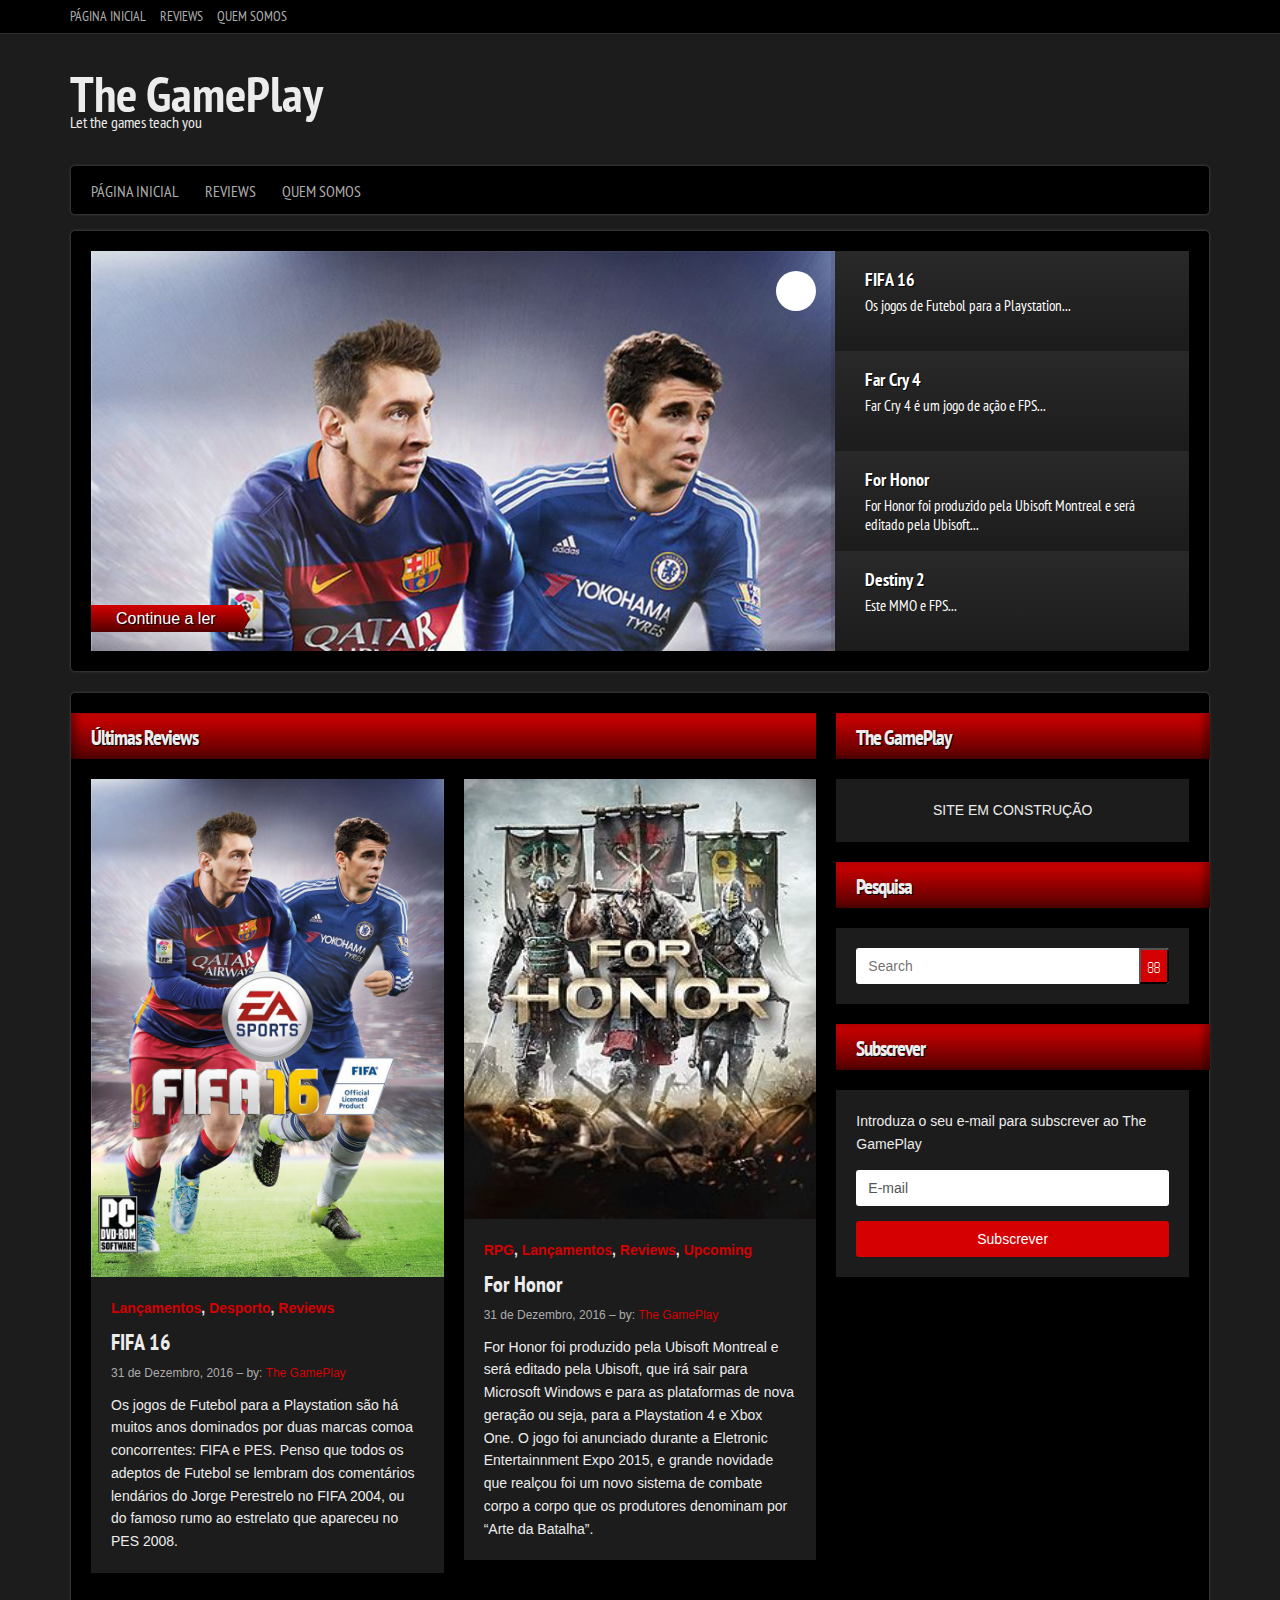
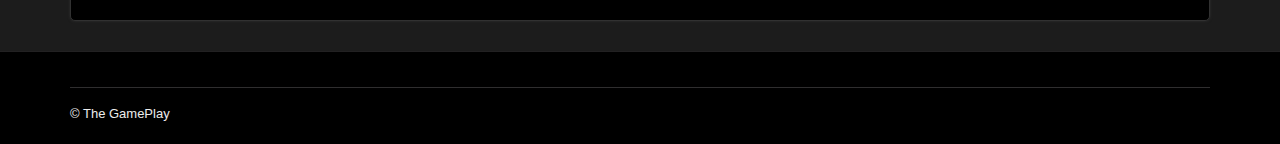
<file: index.html>
<!doctype html>
<html lang="pt-pt">
<head>
	
	<meta charset="utf-8">
	<title>The GamePlay</title>
	<meta name="description" content="">
	<meta name="author" content="">
	<meta name="viewport" content="width=device-width, initial-scale=1">
	
	<link href="http://fonts.googleapis.com/css?family=PT+Sans+Narrow:400,700" rel="stylesheet" type="text/css">
	<link rel="stylesheet" type="text/css" href="css/base.css">
	<link rel="stylesheet" type="text/css" href="css/flexslider.css">
	<link rel="stylesheet" type="text/css" href="css/mmenu.css">
	<link rel="stylesheet" type="text/css" href="css/font-awesome.css">
	<link rel="stylesheet" type="text/css" href="js/fancybox/jquery.fancybox.css">
	<link rel="stylesheet" type="text/css" href="style.css">
	<link rel="stylesheet" type="text/css" href="colors/default.css">
	
	<link rel="shortcut icon" href="#">
	<link rel="apple-touch-icon" href="#">
	<link rel="apple-touch-icon" sizes="72x72" href="#">
	<link rel="apple-touch-icon" sizes="114x114" href="#">
</head>
<body>
	<div id="page">
		<div id="mobile-bar">
			<a class="menu-trigger" href="#mobilemenu"><i class="fa fa-bars"></i></a>
			<p class="mob-title">P&aacute;gina Inicial</p>
		</div>
		<header class="header">
			<div class="top-nav">
				<div class="container">
					<div class="row">
						<div class="col-xs-12">
							<ul class="nav-inline">
								<li><a href="index.html">P&aacute;gina Inicial</a>
								</li>
								<li><a href="reviews.html">Reviews</a>
								</li>
								<li><a href="quemsomos.html">Quem Somos</a>
								</li>
							</ul>
						</div>
					</div>
				</div>
			</div>
			<div class="container">
				<div class="row">
					<div class="col-xs-12">
						<div class="row">
							<div class="col-md-4 col-sm-4">
								<div class="logo-wrap">
								  <h1 class="site-logo">The GamePlay</h1>
								  <p class="site-tagline">Let the games teach you</p>
								</div>
							</div>
						</div>
			              <nav class="nav">
							<ul class="navigation">
								<li class="">
									<a href="index.html">P&aacute;gina Inicial</a>
								</li>
								<li>
									<a href="reviews.html">Reviews</a>
								</li>
									<li>
								    <a href="quemsomos.html">Quem Somos</a>
									</li>
							</ul>
							
						</nav>
						
						<div id="mobilemenu"></div>
					</div>
				</div>
			</div>
		</header>
		<div class="container">
			<div class="row">
				<div class="col-xs-12">
					<div class="home-slideshow">
						<div class="row">
							<div class="col-md-8">
								<div class="home-slider ci-slider loading" data-animation="slide" data-direction="vertical" data-slideshow="1" data-slideshowspeed="3000" data-animationspeed="600">
									<ul class="slides">
										<li style="background-image:url(imgs/fifa16_1.jpg)">
											<div class="slide-content">
												<p class="slide-title">Fifa 16</p>
												<p>Os jogos de Futebol para a Playstation são há muitos anos dominados por duas marcas comoa concorrentes: FIFA e PES.</p>
											</div>
											<span class="btn-wrap">
												<a class="btn sld-btn" href="review4.html">Continue a ler</a>
											</span>
										</li>
										<li style="background-image:url(imgs/Farcry%204.jpg)">
											<div class="slide-content">
												<p class="slide-title">Farcry 4</p>
												<p>Far Cry 4 é um jogo de ação e FPS (First Person Shooter), desenvolvido pela Ubisoft Montreal e editada pela Ubisoft no dia 18 de Novembro de 2014, sendo este um dos candidatos a melhor jogo do ano.</p>
											</div>
											<span class="btn-wrap">
												<a class="btn sld-btn" href="review2.html">Continuar a ler</a>
											</span>
										</li>
										<li style="background-image:url(imgs/for%20honor.jpg)">
											<div class="slide-content">
												<p class="slide-title">For Honor</p>
												<p>For Honor foi produzido pela Ubisoft Montreal e será editado pela Ubisoft, que irá sair para Microsoft Windows e para as plataformas de nova geração ou seja, para a Playstation 4 e Xbox One.</p>
											</div>
											<span class="btn-wrap"> <a class="btn sld-btn" href="review3.html">Continuar a ler</a> &nbsp; &nbsp; &nbsp; &nbsp; &nbsp; </span></li>
										<li style="background-image:url(imgs/destiny2_1.jpg)">
											<div class="slide-content">
												<p class="slide-title">Destiny 2</p>
												<p>Este MMO (Massive Multiplayer Online) e FPS(First Person Shooter), foi criado pela Bungie e publicado pela Activision tendo um acordo de publicação durante 10 anos</p>
											</div>
											<span class="btn-wrap"> <a class="btn sld-btn" href="review.html">Continuar a Ler</a> </span></li>
									</ul>
								</div>
							</div>
							<div class="col-md-4">
								<ul class="home-slider-nav">
									<li>
										<a href="review4.html">
											<p class="slide-title">FIFA 16</p>
											<p>Os jogos de Futebol para a Playstation...</p>
										</a>
									</li>
									<li>
										<a href="review2.html">
											<p class="slide-title">Far Cry 4</p>
											<p>Far Cry 4 é um jogo de ação e FPS...</p>
										</a>
									</li>
									<li>
										<a href="review3.html">
											<p class="slide-title">For Honor</p>
											<p>For Honor foi produzido pela Ubisoft Montreal e será editado pela Ubisoft...</p>
										</a>
									</li>
									<li>
										<a href="review1.html">
											<p class="slide-title">Destiny 2</p>
											<p>Este MMO e FPS...</p>
										</a>
									</li>
								</ul>
							</div>
						</div>
					</div>
					<main class="main">
						<div class="row">
							<div class="col-sm-8">
								<section class="section section-grid">
									<h3 class="section-heading">Últimas Reviews</h3>
									<div class="section-content">
										<div class="row row-listing">
											<div class="col-md-6">
												<article class="entry entry-item item-vertical">
													<figure class="entry-thumb">
														<a href="review4.html">
															<img src="imgs/fifa16_1.jpg" alt="">
														</a>
													</figure>
													<div class="entry-content-wrap">
														<p class="entry-categories"><a>Lançamentos</a>, <a>Desporto</a>, <a>Reviews</a>
														</p>
														<h1 class="entry-title"><a href="review4.html">FIFA 16</a>
														</h1>
														<div class="entry-meta">
															<time datetime="2016-12-31">31 de Dezembro, 2016</time>
															&#x2013;
															<span class="entry-author">by: <a>The GamePlay</a>
															</span>
														</div>
														<div class="entry-excerpt">
															<p>Os jogos de Futebol para a Playstation são há muitos anos dominados por duas marcas comoa concorrentes: FIFA e PES. Penso que todos os adeptos de Futebol se lembram dos comentários lendários do Jorge Perestrelo no FIFA 2004, ou do famoso rumo ao estrelato que apareceu no PES 2008.</p>
														</div>
													</div>
												</article>
											</div>
											<div class="col-md-6">
												<article class="entry entry-item item-vertical">
													<figure class="entry-thumb">
														<a href="review3.html">
															<img src="imgs/for honor.jpg" alt="">
														</a>
													</figure>
													<div class="entry-content-wrap">
														<p class="entry-categories"><a>RPG</a>, <a>Lançamentos</a>, <a>Reviews</a>, <a>Upcoming</a>
														</p>
														<h1 class="entry-title"><a href="review3.html">For Honor</a>
														</h1>
														<div class="entry-meta">
															<time datetime="2016-12-31">31 de Dezembro, 2016</time>
															&#x2013;
															<span class="entry-author">by: <a>The GamePlay</a>
															</span>
														</div>
														<div class="entry-excerpt">
															<p>For Honor foi produzido pela Ubisoft Montreal e será editado pela Ubisoft, que irá sair para Microsoft Windows e para as plataformas de nova geração ou seja, para a Playstation 4 e Xbox One. O jogo foi anunciado durante a Eletronic Entertainnment Expo 2015, e grande novidade que realçou foi um novo sistema de combate corpo a corpo que os produtores denominam por “Arte da Batalha”.</p>
														</div>
													</div>
												</article>
											</div>
											<div class="col-md-6">
												<article class="entry entry-item item-vertical">
												
														
												
													</span>
												</div>
												<di
											</div>
										</article>
										
											<div class="entry-content-wrap">
										
													
											
												</div>
											</div>
										</article>
									</div>
								</section>
							</div>
							<div class="col-sm-4">
								<div class="sidebar">
									<aside class="widget widget_text group">
										<h3 class="widget-title">The GamePlay</h3>
										<p align="center">SITE EM CONSTRUÇÃO</p>
									</aside>
									<!-- /widget -->
									<aside class="widget widget_search group">
										<h3 class="widget-title">Pesquisa</h3>
										<form action="/" method="get" role="search" class="searchform">
											<div>
												<label for="s" class="screen-reader-text">Pesquisa de:</label>
												<input type="search" id="s" name="s" value="" placeholder="Search">
												<button class="searchsubmit" type="submit"><i class="fa fa-search"></i>
												</button>
											</div>
										</form>
									</aside>
									
										
										</ul>
									</aside>
									<!-- /widget -->
									<aside class="widget jetpack_subscription_widget group">
										<h3 class="widget-title">
											<label for="subscribe-field">Subscrever</label>
										</h3>
										<form action="#" method="post">
											<p>Introduza o seu e-mail para subscrever ao The GamePlay</p>
											<p>
												<label class="sr-only" for="subscribe-field">
													E-mail 
												</label>
												<input id="subscribe-field" type="email" name="email" value="E-mail" placeholder="E-mail Address">
											</p>
											<p>
												<input type="submit" value="Subscrever" name="jetpack_subscriptions_widget">
											</p>
										</form>
									</aside>
								</div>
							</div>
						</div>
					</main>
				</div>
			</div>
		</div>
		<footer class="footer">
			<div class="container">
				<div class="row">
					<div class="col-xs-12">
						<div class="credits">
							<p>&copy; The GamePlay</p>
						</div>
					</div>
				</div>
			</div>
		</footer>
	</div>
	
	<!-- Javascript
================================================== -->
	<script src="js/jquery-1.10.1.min.js"></script>
	<script src="js/superfish.js"></script>
	<script src="js/jquery.mmenu.min.all.js"></script>
	<script src="js/jquery.flexslider.js"></script>
	<script src="js/jquery.fitvids.js"></script>
	<script src="js/fancybox/jquery.fancybox.pack.js"></script>
	<script src="js/scripts.js"></script>
</body>
</html>
</file>
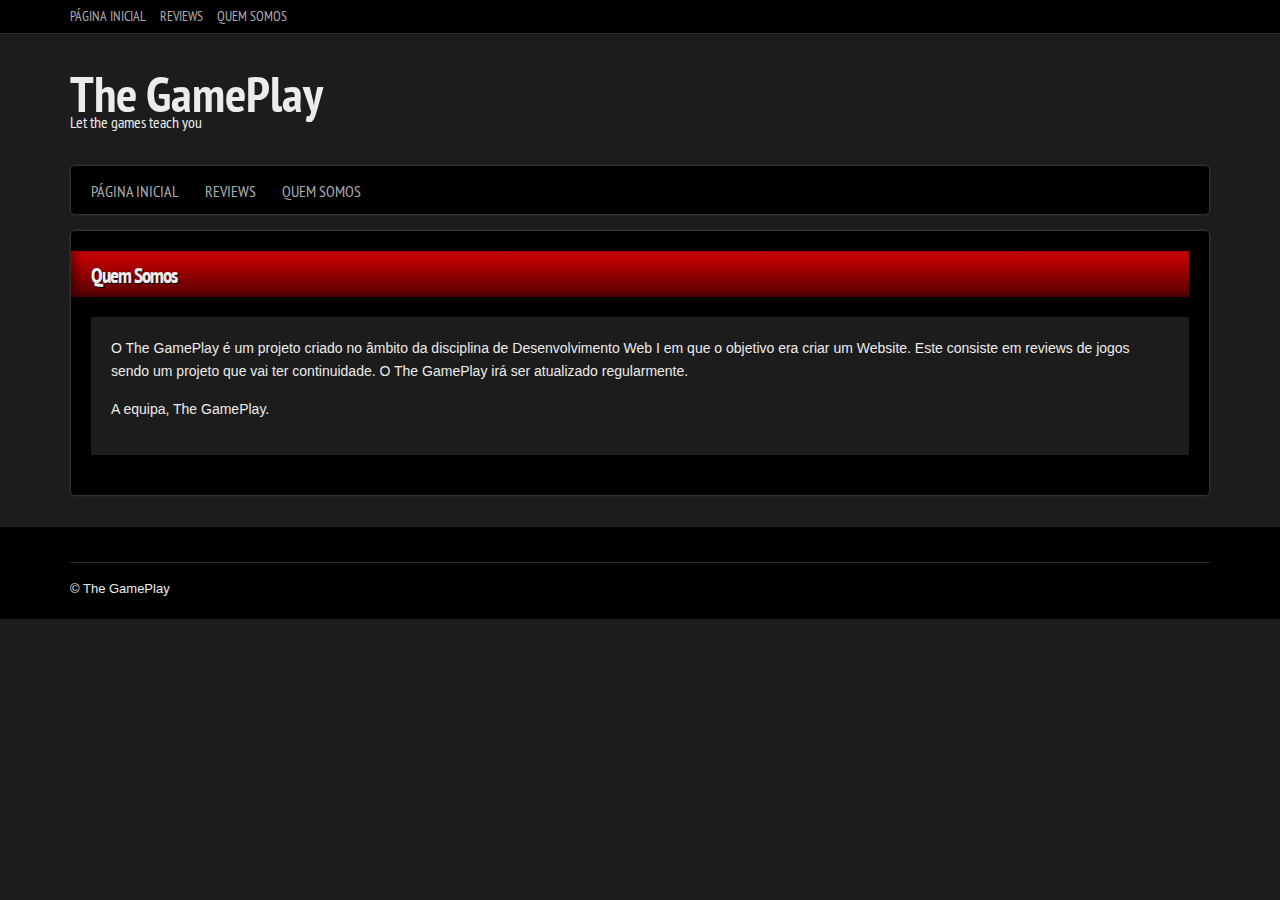
<file: quemsomos.html>
<!doctype html>
<html lang="pt-pt">
<head>
	<!-- Basic Page Needs
	================================================== -->
	<meta charset="utf-8">
	<title>The GamePlay</title>
	<meta name="description" content="">
	<meta name="author" content="">
	<meta name="viewport" content="width=device-width, initial-scale=1">
	<!-- CSS
	================================================== -->
	<link href="http://fonts.googleapis.com/css?family=PT+Sans+Narrow:400,700" rel="stylesheet" type="text/css">
	<link rel="stylesheet" type="text/css" href="css/base.css">
	<link rel="stylesheet" type="text/css" href="css/flexslider.css">
	<link rel="stylesheet" type="text/css" href="css/mmenu.css">
	<link rel="stylesheet" type="text/css" href="css/font-awesome.css">
	<link rel="stylesheet" type="text/css" href="js/fancybox/jquery.fancybox.css">
	<link rel="stylesheet" type="text/css" href="style.css">
	<link rel="stylesheet" type="text/css" href="colors/default.css">
	<!-- Favicons
	================================================== -->
	<link rel="shortcut icon" href="#">
	<link rel="apple-touch-icon" href="#">
	<link rel="apple-touch-icon" sizes="72x72" href="#">
	<link rel="apple-touch-icon" sizes="114x114" href="#">
</head>
<body>
	<div id="page">
		<div id="mobile-bar">
			<a class="menu-trigger" href="#mobilemenu"><i class="fa fa-bars"></i></a>
			<p class="mob-title">Quem Somos</p>
		</div>
		<header class="header">
			<div class="top-nav">
				<div class="container">
					<div class="row">
						<div class="col-xs-12">
							<ul class="nav-inline">
								<li><a href="index.html">P&aacute;gina Inicial</a>
								</li>
								<li><a href="reviews.html">Reviews</a>
								</li>
			                    <li><a href="quemsomos.html">Quem Somos</a>
							</ul>
						</div>
					</div>
				</div>
			</div>
			<div class="container">
				<div class="row">
					<div class="col-xs-12">
						<div class="row">
							<div class="col-md-4 col-sm-4">
								<div class="logo-wrap">
									<h1 class="site-logo"><a href="index.html">The GamePlay</a>
									</h1>
									<p class="site-tagline">Let the games teach you</p>
								</div>
							</div>
						</div>
				<nav class="nav">
							<ul class="navigation">
								<li class="">
									<a href="index.html">P&aacute;gina Inicial</a>
								</li>
								<li>
									<a href="reviews.html">Reviews</a>
								</li>
									<li>
								    <a href="quemsomos.html">Quem Somos</a>
									</li>
							</ul>
							<!-- #navigation -->
						</nav>
						<!-- #nav -->
						<div id="mobilemenu"></div>
					</div>
				</div>
			</div>
		</header>
		<div class="container">
			<div class="row">
				<div class="col-xs-12">
					<main class="main single">
						<div class="row">
							<div class="col-xs-12">
								<article class="entry">
									<h1 class="section-heading">Quem Somos</h1>
									<div class="section-content">
   										</figure>
										<div class="entry-content">
											<p>O The GamePlay é um projeto criado no âmbito da disciplina de Desenvolvimento Web I em que o objetivo era criar um Website. Este consiste em reviews de jogos sendo um projeto que vai ter continuidade. O The GamePlay irá ser atualizado regularmente. 
                                            </p>
                                            <p>A equipa, The GamePlay.</p>
										</div>
									</div>
								</article>
							</div>
						</div>
					</main>
				</div>
			</div>
		</div>
		<footer class="footer">
			<div class="container">
				<div class="row">
					<div class="col-xs-12">
						<div class="credits">
							<p>&copy; The GamePlay</p>
						</div>
					</div>
				</div>
			</div>
		</footer>
	</div>
	<!-- #page -->
	<!-- Javascript
================================================== -->
	<script src="js/jquery-1.10.1.min.js"></script>
	<script src="js/superfish.js"></script>
	<script src="js/jquery.mmenu.min.all.js"></script>
	<script src="js/jquery.flexslider.js"></script>
	<script src="js/jquery.fitvids.js"></script>
	<script src="js/fancybox/jquery.fancybox.pack.js"></script>
	<script src="js/scripts.js"></script>
</body>
</html>
</file>
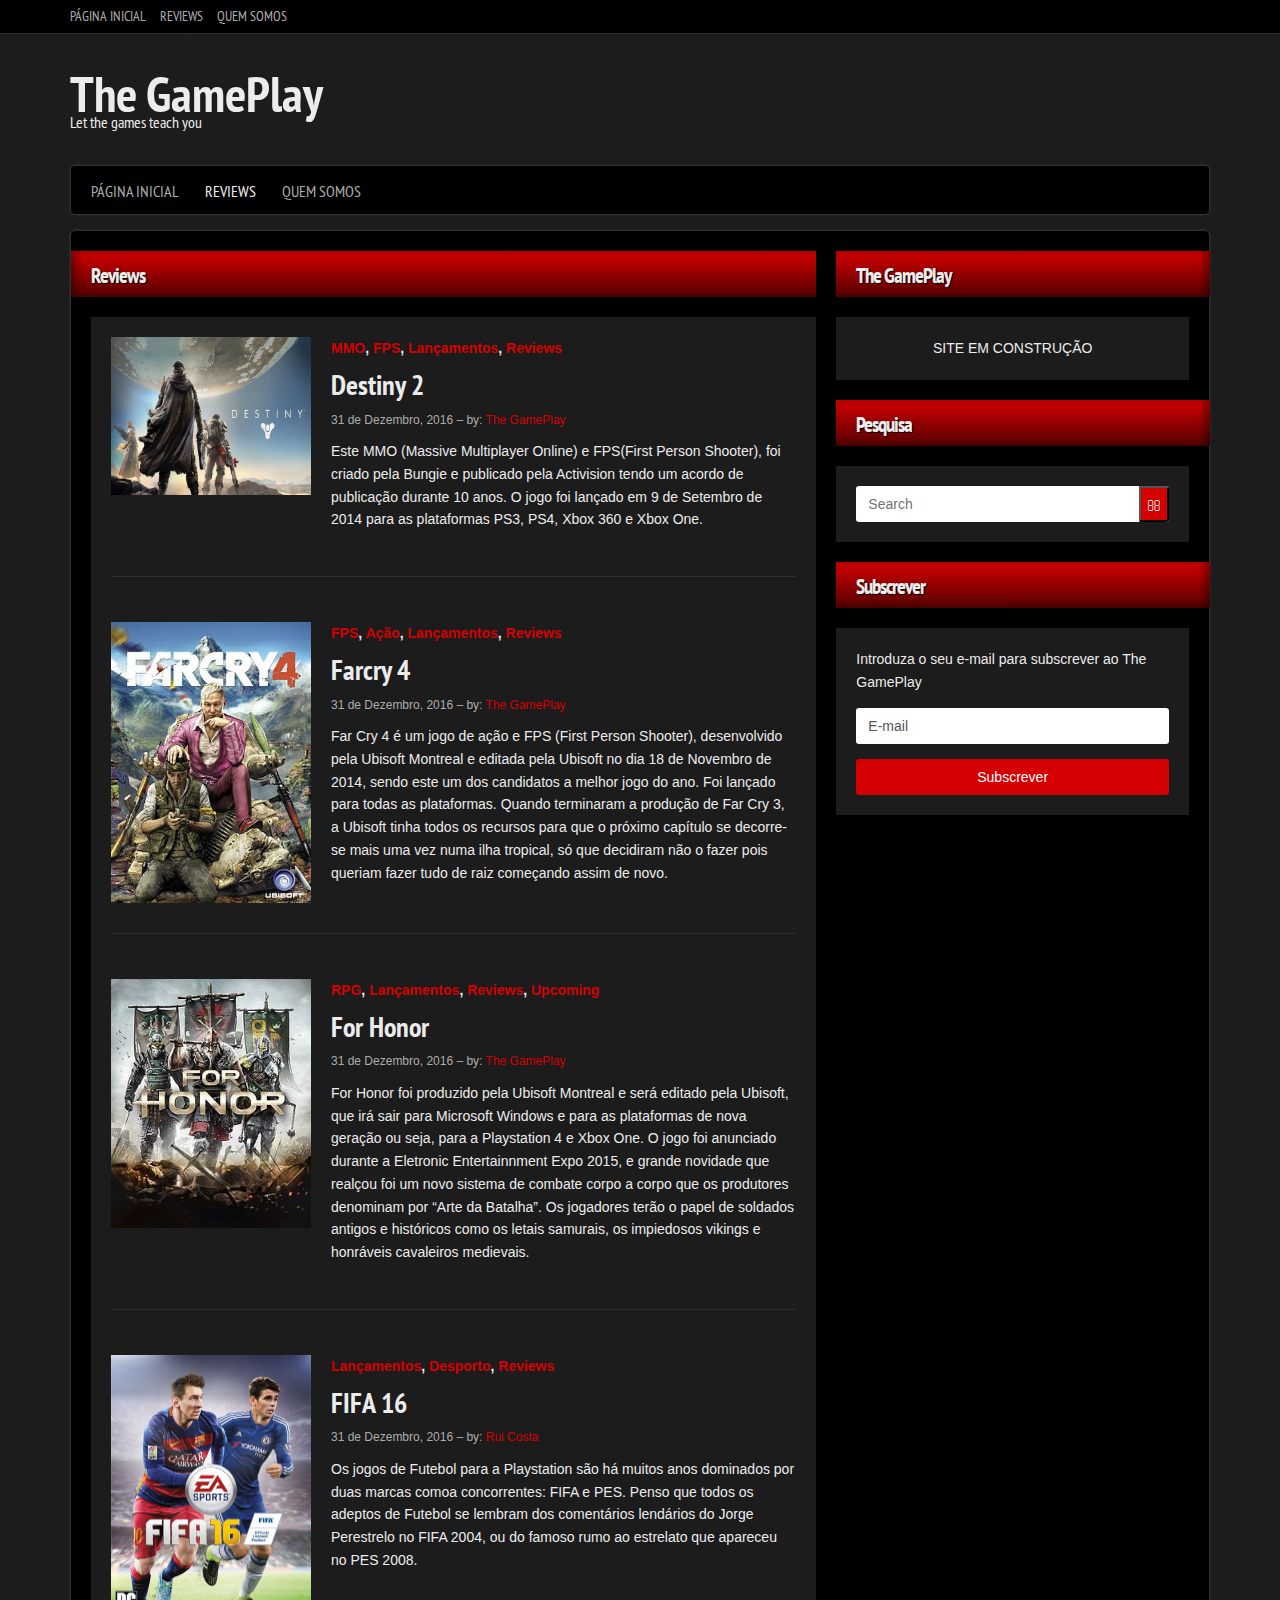
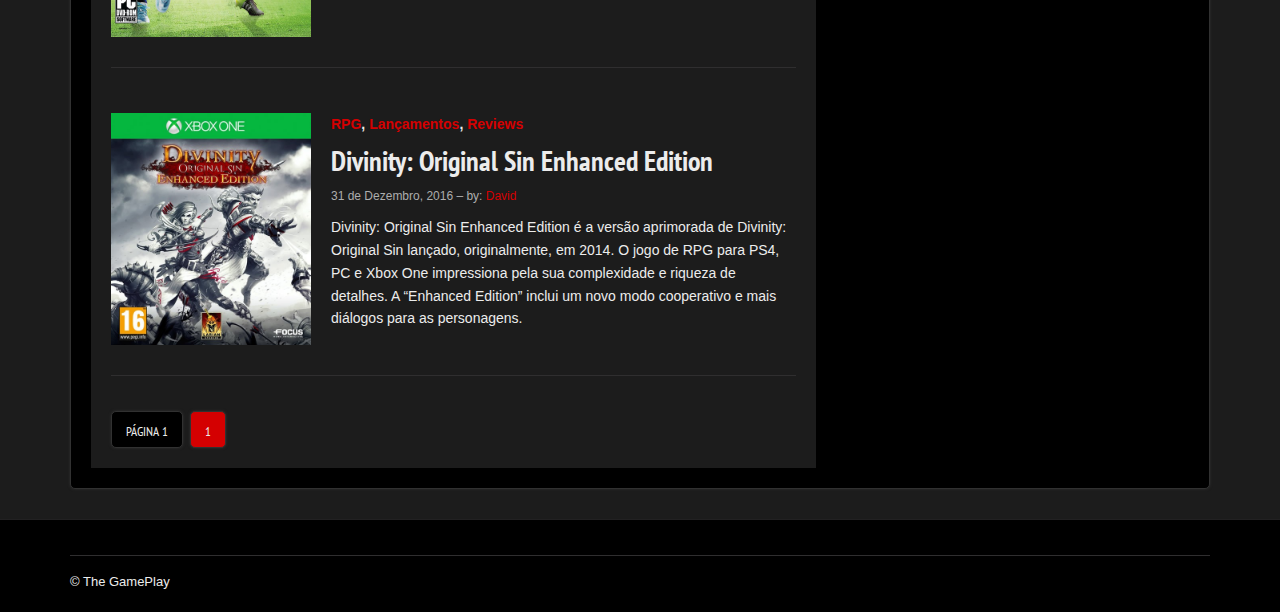
<file: reviews.html>
<!doctype html>
<html lang="pt-pt">
<head>
	
	<meta charset="utf-8">
	<title>The GamePlay - Reviews</title>
	<meta name="description" content="">
	<meta name="author" content="">
	<meta name="viewport" content="width=device-width, initial-scale=1">

	<link href="http://fonts.googleapis.com/css?family=PT+Sans+Narrow:400,700" rel="stylesheet" type="text/css">
	<link rel="stylesheet" type="text/css" href="css/base.css">
	<link rel="stylesheet" type="text/css" href="css/flexslider.css">
	<link rel="stylesheet" type="text/css" href="css/mmenu.css">
	<link rel="stylesheet" type="text/css" href="css/font-awesome.css">
	<link rel="stylesheet" type="text/css" href="js/fancybox/jquery.fancybox.css">
	<link rel="stylesheet" type="text/css" href="style.css">
	<link rel="stylesheet" type="text/css" href="colors/default.css">
	
	<link rel="shortcut icon" href="#">
	<link rel="apple-touch-icon" href="#">
	<link rel="apple-touch-icon" sizes="72x72" href="#">
	<link rel="apple-touch-icon" sizes="114x114" href="#">
</head>
<body>
	<div id="page">
		<div id="mobile-bar">
			<a class="menu-trigger" href="#mobilemenu"><i class="fa fa-bars"></i></a>
			<p class="mob-title">Reviews</p>
		</div>
		<header class="header">
			<div class="top-nav">
				<div class="container">
					<div class="row">
						<div class="col-xs-12">
							<ul class="nav-inline">
								<li><a href="index.html">P&aacute;gina Inicial</a>
								</li>
								<li><a href="reviews.html">Reviews</a>
								</li>
								<li><a href="quemsomos.html">Quem Somos</a>
								</li>
							</ul>
						</div>
					</div>
				</div>
			</div>
			<div class="container">
				<div class="row">
					<div class="col-xs-12">
						<div class="row">
							<div class="col-md-4 col-sm-4">
								<div class="logo-wrap">
									<h1 class="site-logo"><a href="index.html">The GamePlay</a>
									</h1>
									<p class="site-tagline">Let the games teach you</p>
								</div>
							</div>
						</div>
						<nav class="nav">
							<ul class="navigation">
								<li class="">
									<a href="index.html">P&aacute;gina Inicial</a>
								</li>
								<li class="current-menu-item">
									<a href="reviews.html">Reviews</a>
								</li>
									<li>
								    <a href="quemsomos.html">Quem Somos</a>
									</li>
							</ul>
							
						</nav>
						
						<div id="mobilemenu"></div>
					</div>
				</div>
			</div>
		</header>
		<div class="container">
			<div class="row">
				<div class="col-xs-12">
					<main class="main">
						<div class="row">
							<div class="col-sm-8">
								<h2 class="section-heading">Reviews</h2>
								<div class="section-content">
									<article class="entry item-default">
										<figure class="entry-thumb">
											<a href="review1.html">
												<img src="imgs/destiny2_1.jpg" alt="">
											</a>
										</figure>
										<div class="entry-content-wrap">
											<p class="entry-categories"><a>MMO</a>, <a>FPS</a>, <a>Lançamentos</a>, <a>Reviews</a>
											</p>
											<h1 class="entry-title"><a href="review1.html">Destiny 2</a>
											</h1>
											<div class="entry-meta">
												<time datetime="2016-12-31">31 de Dezembro, 2016</time>
												&#x2013;
												<span class="entry-author">by: <a>The GamePlay</a>
												</span>
											</div>
											<div class="entry-excerpt">
												<p>Este MMO (Massive Multiplayer Online) e FPS(First Person Shooter), foi criado pela Bungie e publicado pela Activision tendo um acordo de publicação durante 10 anos. O jogo foi lançado em 9 de Setembro de 2014 para as plataformas PS3, PS4, Xbox 360 e Xbox One.</p>
											</div>
										</div>
									</article>
									<article class="entry item-default">
										<figure class="entry-thumb">
											<a href="review2.html">
												<img src="imgs/Farcry 4.jpg" alt="">
											</a>
										</figure>
										<div class="entry-content-wrap">
											<p class="entry-categories"><a>FPS</a>, <a>Ação</a>, <a>Lançamentos</a>, <a>Reviews</a>
											</p>
											<h1 class="entry-title"><a href="review2.html">Farcry 4</a>
											</h1>
											<div class="entry-meta">
												<time datetime="2016-12-31">31 de Dezembro, 2016</time>
												&#x2013;
												<span class="entry-author">by: <a>The GamePlay</a>
												</span>
											</div>
											<div class="entry-excerpt">
												<p>Far Cry 4 é um jogo de ação e FPS (First Person Shooter), desenvolvido pela Ubisoft Montreal e editada pela Ubisoft no dia 18 de Novembro de 2014, sendo este um dos candidatos a melhor jogo do ano. Foi lançado para todas as plataformas. Quando terminaram a produção de Far Cry 3, a Ubisoft tinha todos os recursos para que o próximo capítulo se decorre-se mais uma vez numa ilha tropical, só que decidiram não o fazer pois queriam fazer tudo de raiz começando assim de novo.</p>
											</div>
										</div>
									</article>
									<article class="entry item-default">
										<figure class="entry-thumb">
											<a href="review3.html">
												<img src="imgs/for honor.jpg" alt="">
											</a>
										</figure>
										<div class="entry-content-wrap">
											<p class="entry-categories"><a>RPG</a>, <a>Lançamentos</a>, <a>Reviews</a>, <a>Upcoming</a>
											</p>
											<h1 class="entry-title"><a href="review3.html">For Honor</a>
											</h1>
											<div class="entry-meta">
												<time datetime="2016-12-31">31 de Dezembro, 2016</time>
												&#x2013;
												<span class="entry-author">by: <a>The GamePlay</a>
												</span>
											</div>
											<div class="entry-excerpt">
												<p>For Honor foi produzido pela Ubisoft Montreal e será editado pela Ubisoft, que irá sair para Microsoft Windows e para as plataformas de nova geração ou seja, para a Playstation 4 e Xbox One. O jogo foi anunciado durante a Eletronic Entertainnment Expo 2015, e grande novidade que realçou foi um novo sistema de combate corpo a corpo que os produtores denominam por “Arte da Batalha”. Os jogadores terão o papel de soldados antigos e históricos como os letais samurais, os impiedosos vikings e honráveis cavaleiros medievais.</p>
											</div>
										</div>
									</article>
									<article class="entry item-default">
										<figure class="entry-thumb">
											<a href="review4.html">
												<img src="imgs/fifa16_1.jpg" alt="">
											</a>
										</figure>
										<div class="entry-content-wrap">
											<p class="entry-categories"><a>Lançamentos</a>, <a>Desporto</a>, <a>Reviews</a>
											</p>
											<h1 class="entry-title"><a href="review4.html">FIFA 16</a>
											</h1>
											<div class="entry-meta">
												<time datetime="2016-12-31">31 de Dezembro, 2016</time>
												&#x2013;
												<span class="entry-author">by: <a>Rui Costa</a>
												</span>
											</div>
											<div class="entry-excerpt">
												<p>Os jogos de Futebol para a Playstation são há muitos anos dominados por duas marcas comoa concorrentes: FIFA e PES. Penso que todos os adeptos de Futebol se lembram dos comentários lendários do Jorge Perestrelo no FIFA 2004, ou do famoso rumo ao estrelato que apareceu no PES 2008.</p>
											</div>
										</div>
									</article>
									<article class="entry item-default">
										<figure class="entry-thumb">
											<a href="review5.html">
												<img src="imgs/divinity_1.jpg" alt="">
											</a>
										</figure>
										<div class="entry-content-wrap">
											<p class="entry-categories"><a>RPG</a>, <a>Lançamentos</a>, <a>Reviews</a>
											</p>
											<h1 class="entry-title"><a href="review5.html">Divinity: Original Sin Enhanced Edition</a>
											</h1>
											<div class="entry-meta">
												<time datetime="2016-12-31">31 de Dezembro, 2016</time>
												&#x2013;
												<span class="entry-author">by: <a>David</a>
												</span>
											</div>
											<div class="entry-excerpt">
												<p>Divinity: Original Sin Enhanced Edition é a versão aprimorada de Divinity: Original Sin lançado, originalmente, em 2014. O jogo de RPG para PS4, PC e Xbox One impressiona pela sua complexidade e riqueza de detalhes. A “Enhanced Edition” inclui um novo modo cooperativo e mais diálogos para as personagens. </p>
											</div>
										</div>
									</article>
									<div id="paging">
										<span>P&aacute;gina 1</span>
										<span class="current">1</span>
									</div>
								</div>
							</div>
							<div class="col-sm-4">
								<div class="sidebar">
									<aside class="widget widget_text group">
										<h3 class="widget-title">The GamePlay</h3>
										<p align="center">SITE EM CONSTRUÇÃO</p>
									</aside>
									<!-- /widget -->
									<aside class="widget widget_search group">
										<h3 class="widget-title">Pesquisa</h3>
										<form action="/" method="get" role="search" class="searchform">
											<div>
												<label for="s" class="screen-reader-text">Pesquisa de:</label>
												<input type="search" id="s" name="s" value="" placeholder="Search">
												<button class="searchsubmit" type="submit"><i class="fa fa-search"></i>
												</button>
											</div>
										</form>
									</aside>
									
										
										</ul>
									</aside>
									<!-- /widget -->
									<aside class="widget jetpack_subscription_widget group">
										<h3 class="widget-title">
											<label for="subscribe-field">Subscrever</label>
										</h3>
										<form action="#" method="post">
											<p>Introduza o seu e-mail para subscrever ao The GamePlay</p>
											<p>
												<label class="sr-only" for="subscribe-field">
													E-mail 
												</label>
												<input id="subscribe-field" type="email" name="email" value="E-mail" placeholder="E-mail Address">
											</p>
											<p>
												<input type="submit" value="Subscrever" name="jetpack_subscriptions_widget">
											</p>
										</form>
									</aside>
								</div>
							</div>
						</div>
					</main>
				</div>
			</div>
		</div>
        		<footer class="footer">
			<div class="container">
				<div class="row">
					<div class="col-xs-12">
						<div class="credits">
							<p>&copy; The GamePlay</p>
						</div>
					</div>
				</div>
			</div>
		</footer>
	</div>
	
	<!-- Javascript
================================================== -->
	<script src="js/jquery-1.10.1.min.js"></script>
	<script src="js/superfish.js"></script>
	<script src="js/jquery.mmenu.min.all.js"></script>
	<script src="js/jquery.flexslider.js"></script>
	<script src="js/jquery.fitvids.js"></script>
	<script src="js/fancybox/jquery.fancybox.pack.js"></script>
	<script src="js/scripts.js"></script>
</body>
</html>
</file>
<file: css/flexslider.css>
@charset "UTF-8";

.ci-container a:hover,
.ci-container a:focus,
.ci-slider a:hover,
.ci-slider a:focus {
  outline: none;
}

.slides,
.slides > li,
.ci-control-nav,
.ci-direction-nav {
  margin: 0;
  padding: 0;
  list-style: none;
}

.ci-pauseplay span {
  text-transform: capitalize;
}


.ci-slider {
  margin: 0;
  padding: 0;
}
.ci-slider .slides > li {
  display: none;
  -webkit-backface-visibility: hidden;
}
.ci-slider .slides img {
  width: 100%;
  display: block;
}
.ci-slider .slides:after {
  content: "\0020";
  display: block;
  clear: both;
  visibility: hidden;
  line-height: 0;
  height: 0;
}
html[xmlns] .ci-slider .slides {
  display: block;
}
* html .ci-slider .slides {
  height: 1%;
}
.no-js .ci-slider .slides > li:first-child {
  display: block;
}


.ci-slider {
  margin: 0;
  background: transparent;
  border: none;
  position: relative;
  zoom: 1;
  border-radius: 5px;
  -webkit-box-shadow: "" 0 0 0 transparent;
  -moz-box-shadow: "" 0 0 0 transparent;
  -o-box-shadow: "" 0 0 0 transparent;
  box-shadow: "" 0 0 0 transparent;
}
.ci-slider .slides {
  zoom: 1;
}
.ci-slider .slides img {
  height: auto;
}

.ci-viewport {
  max-height: 2000px;
  -webkit-transition: all 1s ease;
  -moz-transition: all 1s ease;
  -ms-transition: all 1s ease;
  -o-transition: all 1s ease;
  transition: all 1s ease;
}
.loading .ci-viewport {
  max-height: 300px;
}

.carousel li {
  margin-right: 5px;
}

.ci-direction-nav {
  *height: 0;
}
.ci-direction-nav a {
  text-decoration: none;
  display: block;
  width: 40px;
  height: 40px;
  margin: -20px 0 0;
  position: absolute;
  top: 50%;
  z-index: 10;
  overflow: hidden;
  opacity: 0;
  cursor: pointer;
  color: #FFF;
  text-shadow: none;
  -webkit-transition: all 0.3s ease-in-out;
  -moz-transition: all 0.3s ease-in-out;
  -ms-transition: all 0.3s ease-in-out;
  -o-transition: all 0.3s ease-in-out;
  transition: all 0.3s ease-in-out;
}
.ci-direction-nav a:before {
  font-family: "FontAwesome";
  font-size: 40px;
  display: inline-block;
  content: "";
  color: rgba(0, 0, 0, 0.8);
  text-shadow: none;
}
.ci-direction-nav a.ci-next:before {
  content: "";
}
.ci-direction-nav .ci-prev {
  left: 10px;
}
.ci-direction-nav .ci-next {
  right: 10px;
  text-align: right;
}
.flexslider:hover .ci-direction-nav .ci-prev {
  opacity: 0.7;
  left: 10px;
}
.flexslider:hover .ci-direction-nav .ci-prev:hover {
  opacity: 1;
}
.flexslider:hover .ci-direction-nav .ci-next {
  opacity: 0.7;
  right: 10px;
}
.flexslider:hover .ci-direction-nav .ci-next:hover {
  opacity: 1;
}
.ci-direction-nav .ci-disabled {
  opacity: 0 !important;
  filter: alpha(opacity=0);
  cursor: default;
}

.ci-pauseplay a {
  display: block;
  width: 20px;
  height: 20px;
  position: absolute;
  bottom: 5px;
  left: 10px;
  opacity: 0.8;
  z-index: 10;
  overflow: hidden;
  cursor: pointer;
  color: #000;
}
.ci-pauseplay a:before {
  font-family: "FontAwesome";
  font-size: 20px;
  display: inline-block;
  content: "";
}
.ci-pauseplay a:hover {
  opacity: 1;
}
.ci-pauseplay a .ci-play:before {
  content: "";
}

.ci-control-nav {
  width: 100%;
  position: absolute;
  bottom: -40px;
  text-align: center;
}
.ci-control-nav li {
  margin: 0 6px;
  display: inline-block;
  zoom: 1;
  *display: inline;
}

.ci-control-paging li a {
  width: 11px;
  height: 11px;
  display: block;
  background: #666;
  background: rgba(0, 0, 0, 0.5);
  cursor: pointer;
  text-indent: -9999px;
  -webkit-box-shadow: inset 0 0 3px rgba(0, 0, 0, 0.3);
  -moz-box-shadow: inset 0 0 3px rgba(0, 0, 0, 0.3);
  -o-box-shadow: inset 0 0 3px rgba(0, 0, 0, 0.3);
  box-shadow: inset 0 0 3px rgba(0, 0, 0, 0.3);
  border-radius: 5px;
}
.ci-control-paging li a:hover {
  background: #333;
  background: rgba(0, 0, 0, 0.7);
}
.ci-control-paging li a.ci-active {
  background: #000;
  background: rgba(0, 0, 0, 0.9);
  cursor: default;
}

.ci-control-thumbs {
  margin: 5px 0 0;
  position: static;
  overflow: hidden;
}
.ci-control-thumbs li {
  width: 25%;
  float: left;
  margin: 0;
}
.ci-control-thumbs img {
  width: 100%;
  height: auto;
  display: block;
  opacity: .7;
  cursor: pointer;
  -webkit-transition: all 1s ease;
  -moz-transition: all 1s ease;
  -ms-transition: all 1s ease;
  -o-transition: all 1s ease;
  transition: all 1s ease;
}
.ci-control-thumbs img:hover {
  opacity: 1;
}
.ci-control-thumbs .ci-active {
  opacity: 1;
  cursor: default;
}

@media screen and (max-width: 860px) {
  .ci-direction-nav .ci-prev {
    opacity: 1;
    left: 10px;
  }
  .ci-direction-nav .ci-next {
    opacity: 1;
    right: 10px;
  }
}
</file>
<file: css/mmenu.css>
.mm-menu.mm-horizontal > .mm-panel {
  -webkit-transition: left 0.4s ease;
  -moz-transition: left 0.4s ease;
  -ms-transition: left 0.4s ease;
  -o-transition: left 0.4s ease;
  transition: left 0.4s ease;
}

.mm-menu .mm-hidden {
  display: none;
}

.mm-wrapper {
  overflow-x: hidden;
  position: relative;
}

.mm-menu {
  background: inherit;
  display: block;
  overflow: hidden;
  width: 100%;
  height: 100%;
  padding: 0;
  position: absolute;
  left: 0;
  top: 0;
  z-index: 0;
}

.mm-menu > .mm-panel {
  -webkit-box-sizing: border-box;
  -moz-box-sizing: border-box;
  -ms-box-sizing: border-box;
  -o-box-sizing: border-box;
  box-sizing: border-box;
  background: inherit;
  -webkit-overflow-scrolling: touch;
  overflow: scroll;
  overflow-x: hidden;
  overflow-y: auto;
  width: 100%;
  height: 100%;
  padding: 20px;
  position: absolute;
  top: 0;
  left: 100%;
  z-index: 0;
}

.mm-menu > .mm-panel.mm-opened {
  left: 0%;
}

.mm-menu > .mm-panel.mm-subopened {
  left: -40%;
}

.mm-menu > .mm-panel.mm-highest {
  z-index: 1;
}

.mm-menu .mm-list {
  padding: 20px 0;
}

.mm-menu > .mm-list {
  padding: 20px 0 40px 0;
}

.mm-panel > .mm-list {
  margin-left: -20px;
  margin-right: -20px;
}

.mm-panel > .mm-list:first-child {
  padding-top: 0;
}

.mm-list,
.mm-list > li {
  list-style: none;
  display: block;
  padding: 0;
  margin: 0;
}

.mm-list {
  font: inherit;
  font-size: 14px;
}

.mm-list a,
.mm-list a:hover {
  text-decoration: none;
}

.mm-list > li {
  position: relative;
}

.mm-list > li > a,
.mm-list > li > span {
  text-overflow: ellipsis;
  white-space: nowrap;
  overflow: hidden;
  color: inherit;
  line-height: 20px;
  display: block;
  padding: 10px 10px 10px 20px;
  margin: 0;
}

.mm-list > li:not(.mm-subtitle):not(.mm-label):not(.mm-search):not(.mm-noresults):after {
  content: '';
  border-bottom-width: 1px;
  border-bottom-style: solid;
  display: block;
  width: 100%;
  position: absolute;
  bottom: 0;
  left: 0;
}

.mm-list > li:not(.mm-subtitle):not(.mm-label):not(.mm-search):not(.mm-noresults):after {
  width: auto;
  margin-left: 20px;
  position: relative;
  left: auto;
}

.mm-list a.mm-subopen {
  width: 40px;
  height: 100%;
  padding: 0;
  position: absolute;
  right: 0;
  top: 0;
  z-index: 2;
}

.mm-list a.mm-subopen:before {
  content: '';
  border-left-width: 1px;
  border-left-style: solid;
  display: block;
  height: 100%;
  position: absolute;
  left: 0;
  top: 0;
}

.mm-list a.mm-subopen.mm-fullsubopen {
  width: 100%;
}

.mm-list a.mm-subopen.mm-fullsubopen:before {
  border-left: none;
}

.mm-list a.mm-subopen + a,
.mm-list a.mm-subopen + span {
  padding-right: 5px;
  margin-right: 40px;
}

.mm-list > li.mm-selected > a.mm-subopen {
  background: transparent;
}

.mm-list > li.mm-selected > a.mm-fullsubopen + a,
.mm-list > li.mm-selected > a.mm-fullsubopen + span {
  padding-right: 45px;
  margin-right: 0;
}

.mm-list a.mm-subclose {
  text-indent: 20px;
  padding-top: 30px;
  margin-top: -20px;
}

.mm-list > li.mm-label {
  text-overflow: ellipsis;
  white-space: nowrap;
  overflow: hidden;
  font-size: 10px;
  text-transform: uppercase;
  text-indent: 20px;
  line-height: 25px;
  padding-right: 5px;
}

.mm-list > li.mm-spacer {
  padding-top: 40px;
}

.mm-list > li.mm-spacer.mm-label {
  padding-top: 25px;
}

.mm-list a.mm-subopen:after,
.mm-list a.mm-subclose:before {
  content: '';
  border: 2px solid transparent;
  display: block;
  width: 7px;
  height: 7px;
  margin-bottom: -5px;
  position: absolute;
  bottom: 50%;
  -webkit-transform: rotate(-45deg);
  -moz-transform: rotate(-45deg);
  -ms-transform: rotate(-45deg);
  -o-transform: rotate(-45deg);
  transform: rotate(-45deg);
}

.mm-list a.mm-subopen:after {
  border-top: none;
  border-left: none;
  right: 18px;
}

.mm-list a.mm-subclose:before {
  border-right: none;
  border-bottom: none;
  margin-bottom: -15px;
  left: 22px;
}

.mm-menu.mm-vertical .mm-list .mm-panel {
  display: none;
  padding: 10px 0 10px 10px;
}

.mm-menu.mm-vertical .mm-list .mm-panel li:last-child:after {
  border-color: transparent;
}

.mm-menu.mm-vertical .mm-list li.mm-opened > .mm-panel {
  display: block;
}

.mm-menu.mm-vertical .mm-list > li.mm-opened > a.mm-subopen {
  height: 40px;
}

.mm-menu.mm-vertical .mm-list > li.mm-opened > a.mm-subopen:after {
  -webkit-transform: rotate(45deg);
  -moz-transform: rotate(45deg);
  -ms-transform: rotate(45deg);
  -o-transform: rotate(45deg);
  transform: rotate(45deg);
  top: 16px;
  right: 16px;
}

html.mm-opened .mm-page {
  box-shadow: 0 0 20px rgba(0, 0, 0, 0.5);
}

.mm-ismenu {
  background: #333333;
  color: rgba(255, 255, 255, 0.6);
}

.mm-menu .mm-list > li:after {
  border-color: rgba(0, 0, 0, 0.15);
}

.mm-menu .mm-list > li > a.mm-subclose {
  background: rgba(0, 0, 0, 0.1);
  color: rgba(255, 255, 255, 0.3);
}

.mm-menu .mm-list > li > a.mm-subopen:after, .mm-menu .mm-list > li > a.mm-subclose:before {
  border-color: rgba(255, 255, 255, 0.3);
}

.mm-menu .mm-list > li > a.mm-subopen:before {
  border-color: rgba(0, 0, 0, 0.15);
}

.mm-menu .mm-list > li.mm-selected > a:not(.mm-subopen),
.mm-menu .mm-list > li.mm-selected > span {
  background: rgba(0, 0, 0, 0.1);
}

.mm-menu .mm-list > li.mm-label {
  background: rgba(255, 255, 255, 0.05);
}

.mm-menu.mm-vertical .mm-list li.mm-opened > a.mm-subopen,
.mm-menu.mm-vertical .mm-list li.mm-opened > ul {
  background: rgba(255, 255, 255, 0.05);
}

/*
	jQuery.mmenu offcanvas addon CSS
*/
.mm-page,
.mm-fixed-top,
.mm-fixed-bottom {
  -webkit-transition: none 0.4s ease;
  -moz-transition: none 0.4s ease;
  -ms-transition: none 0.4s ease;
  -o-transition: none 0.4s ease;
  transition: none 0.4s ease;
  -webkit-transition-property: top, right, bottom, left, border;
  -moz-transition-property: top, right, bottom, left, border;
  -ms-transition-property: top, right, bottom, left, border;
  -o-transition-property: top, right, bottom, left, border;
  transition-property: top, right, bottom, left, border;
}

.mm-page,
#mm-blocker {
  margin: 0;
  top: 0;
  right: 0;
  bottom: 0;
  left: 0;
}

.mm-page {
  border: 0px solid transparent;
}

html.mm-opening .mm-page {
  border: 0px solid rgba(1, 1, 1, 0);
}

.mm-fixed-top,
.mm-fixed-bottom {
  position: fixed;
  left: 0;
}

.mm-fixed-top {
  top: 0;
}

.mm-fixed-bottom {
  bottom: 0;
}

html.mm-opened {
  overflow: hidden;
  position: relative;
}

html.mm-opened body {
  overflow: hidden;
}

html.mm-opened .mm-page {
  -webkit-box-sizing: border-box;
  -moz-box-sizing: border-box;
  -ms-box-sizing: border-box;
  -o-box-sizing: border-box;
  box-sizing: border-box;
  position: relative;
}

html.mm-background .mm-page {
  background: inherit;
}

#mm-blocker {
  background: url([data-uri]) transparent;
  display: none;
  width: 100%;
  height: 100%;
  position: fixed;
  z-index: 999999;
}

html.mm-opened #mm-blocker,
html.mm-blocking #mm-blocker {
  display: block;
}

.mm-menu.mm-offcanvas {
  display: none;
  position: fixed;
}

.mm-menu.mm-current {
  display: block;
}

html.mm-opening .mm-page,
html.mm-opening #mm-blocker,
html.mm-opening .mm-fixed-top,
html.mm-opening .mm-fixed-bottom {
  left: 80%;
}

.mm-menu {
  width: 80%;
}

@media all and (max-width: 175px) {
  .mm-menu {
    width: 140px;
  }

  html.mm-opening .mm-page,
  html.mm-opening #mm-blocker,
  html.mm-opening .mm-fixed-top,
  html.mm-opening .mm-fixed-bottom {
    left: 140px;
  }
}
@media all and (min-width: 550px) {
  .mm-menu {
    width: 440px;
  }

  html.mm-opening .mm-page,
  html.mm-opening #mm-blocker,
  html.mm-opening .mm-fixed-top,
  html.mm-opening .mm-fixed-bottom {
    left: 440px;
  }
}

em.mm-counter {
  font: inherit;
  font-size: 14px;
  font-style: normal;
  text-indent: 0;
  line-height: 20px;
  display: block;
  margin-top: -10px;
  position: absolute;
  right: 40px;
  top: 50%;
}

em.mm-counter + a.mm-subopen {
  padding-left: 40px;
}

em.mm-counter + a.mm-subopen + a,
em.mm-counter + a.mm-subopen + span {
  margin-right: 80px;
}

em.mm-counter + a.mm-fullsubopen {
  padding-left: 0;
}

.mm-vertical em.mm-counter {
  top: 12px;
  margin-top: 0;
}

.mm-nosubresults > em.mm-counter {
  display: none;
}

.mm-menu em.mm-counter {
  color: rgba(255, 255, 255, 0.3);
}


html.mm-opened.mm-dragging .mm-menu,
html.mm-opened.mm-dragging .mm-page,
html.mm-opened.mm-dragging .mm-fixed-top,
html.mm-opened.mm-dragging .mm-fixed-bottom,
html.mm-opened.mm-dragging #mm-blocker {
  -webkit-transition-duration: 0s;
  -moz-transition-duration: 0s;
  -ms-transition-duration: 0s;
  -o-transition-duration: 0s;
  transition-duration: 0s;
}


.mm-header {
  -webkit-box-sizing: border-box;
  -moz-box-sizing: border-box;
  -ms-box-sizing: border-box;
  -o-box-sizing: border-box;
  box-sizing: border-box;
  background: inherit;
  border-bottom: 1px solid transparent;
  text-align: center;
  line-height: 20px;
  width: 100%;
  height: 60px;
  padding: 30px 40px 0 40px;
  position: absolute;
  z-index: 2;
  top: 0;
  left: 0;
}

.mm-header .mm-title {
  text-overflow: ellipsis;
  white-space: nowrap;
  overflow: hidden;
  display: inline-block;
  width: 100%;
  position: relative;
  z-index: 1;
}

.mm-header .mm-prev,
.mm-header .mm-next {
  -webkit-box-sizing: border-box;
  -moz-box-sizing: border-box;
  -ms-box-sizing: border-box;
  -o-box-sizing: border-box;
  box-sizing: border-box;
  text-decoration: none;
  display: block;
  width: 40px;
  height: 100%;
  position: absolute;
  bottom: 0;
}

.mm-header .mm-prev:before,
.mm-header .mm-next:before {
  content: '';
  border: 2px solid transparent;
  display: block;
  width: 7px;
  height: 7px;
  margin-bottom: -5px;
  position: absolute;
  bottom: 50%;
  -webkit-transform: rotate(-45deg);
  -moz-transform: rotate(-45deg);
  -ms-transform: rotate(-45deg);
  -o-transform: rotate(-45deg);
  transform: rotate(-45deg);
  margin-bottom: -15px;
}

.mm-header .mm-prev {
  left: 0;
}

.mm-header .mm-prev:before {
  border-right: none;
  border-bottom: none;
  left: 22px;
}

.mm-header .mm-next {
  right: 0;
}

.mm-header .mm-next:before {
  border-top: none;
  border-left: none;
  right: 18px;
}

.mm-menu.mm-hassearch .mm-header {
  height: 50px;
  padding-top: 20px;
  top: 50px;
}

.mm-menu.mm-hassearch .mm-header .mm-prev:before,
.mm-menu.mm-hassearch .mm-header .mm-mext:before {
  margin-bottom: -10px;
}

.mm-menu.mm-hasheader li.mm-subtitle {
  display: none;
}

.mm-menu.mm-hasheader > .mm-panel {
  padding-top: 80px;
}

.mm-menu.mm-hasheader > .mm-panel.mm-list {
  padding-top: 60px;
}

.mm-menu.mm-hasheader > .mm-panel > .mm-list:first-child {
  margin-top: -20px;
}

.mm-menu.mm-hasheader.mm-hassearch > .mm-panel {
  padding-top: 120px;
}

.mm-menu.mm-hasheader.mm-hassearch > .mm-panel.mm-list {
  padding-top: 100px;
}

.mm-menu .mm-header {
  border-color: rgba(0, 0, 0, 0.15);
  color: rgba(255, 255, 255, 0.3);
}

.mm-menu .mm-header a:before {
  border-color: rgba(255, 255, 255, 0.3);
}


.mm-menu.mm-fixedlabels .mm-list {
  background: inherit;
}

.mm-menu.mm-fixedlabels .mm-list > li.mm-label {
  background: inherit !important;
  opacity: 0.97;
  height: 25px;
  overflow: visible;
  position: relative;
  z-index: 1;
}

.mm-menu.mm-fixedlabels .mm-list > li.mm-label > div {
  background: inherit;
  width: 100%;
  position: absolute;
  left: 0;
}

.mm-menu.mm-fixedlabels .mm-list > li.mm-label > div > div {
  text-overflow: ellipsis;
  white-space: nowrap;
  overflow: hidden;
}

.mm-menu.mm-fixedlabels .mm-list > li.mm-label.mm-spacer > div > div {
  padding-top: 25px;
}

.mm-list > li.mm-label > span {
  text-overflow: ellipsis;
  white-space: nowrap;
  overflow: hidden;
  padding: 0;
}

.mm-list > li.mm-label.mm-opened a.mm-subopen:after {
  -webkit-transform: rotate(45deg);
  -moz-transform: rotate(45deg);
  -ms-transform: rotate(45deg);
  -o-transform: rotate(45deg);
  transform: rotate(45deg);
  right: 17px;
}

.mm-list > li.mm-collapsed {
  display: none;
}

.mm-menu .mm-list li.mm-label > div > div {
  background: rgba(255, 255, 255, 0.05);
}


.mm-search,
.mm-search input {
  -webkit-box-sizing: border-box;
  -moz-box-sizing: border-box;
  -ms-box-sizing: border-box;
  -o-box-sizing: border-box;
  box-sizing: border-box;
}

.mm-list > li.mm-search {
  padding: 10px;
  margin-top: -20px;
}

.mm-list > li.mm-subtitle + li.mm-search {
  margin-top: 0;
}

div.mm-panel > div.mm-search {
  padding: 0 0 10px 0;
}

.mm-menu.mm-hasheader .mm-list > li.mm-search {
  margin-top: 0;
}

.mm-search {
  background: inherit;
  width: 100%;
  padding: 10px;
  position: relative;
  top: 0;
  z-index: 2;
}

.mm-search input {
  border: none;
  border-radius: 30px;
  font: inherit;
  font-size: 14px;
  line-height: 30px;
  outline: none;
  display: block;
  width: 100%;
  height: 30px;
  margin: 0;
  padding: 0 10px;
}

.mm-menu .mm-noresultsmsg {
  text-align: center;
  font-size: 21px;
  display: none;
  padding: 60px 0;
}

.mm-menu .mm-noresultsmsg:after {
  border: none !important;
}

.mm-noresults .mm-noresultsmsg {
  display: block;
}

.mm-menu li.mm-nosubresults > a.mm-subopen {
  display: none;
}

.mm-menu li.mm-nosubresults > a.mm-subopen + a,
.mm-menu li.mm-nosubresults > a.mm-subopen + span {
  padding-right: 10px;
}

.mm-menu.mm-hassearch > .mm-panel {
  padding-top: 70px;
}

.mm-menu.mm-hassearch > .mm-panel > .mm-list:first-child {
  margin-top: -20px;
}

.mm-menu.mm-hasheader > .mm-panel > div.mm-search:first-child {
  margin-top: -10px;
}

.mm-menu.mm-hasheader > .mm-panel > div.mm-search:first-child + .mm-list {
  padding-top: 0;
}

.mm-menu .mm-search input {
  background: rgba(255, 255, 255, 0.3);
  color: rgba(255, 255, 255, 0.6);
}

.mm-menu .mm-noresultsmsg {
  color: rgba(255, 255, 255, 0.3);
}


label.mm-toggle {
  border-radius: 30px;
  width: 50px;
  height: 30px;
  margin: -15px 0 0 0;
  position: absolute;
  top: 50%;
  z-index: 1;
}

label.mm-toggle div {
  border-radius: 30px;
  width: 28px;
  height: 28px;
  margin: 1px;
}

input.mm-toggle {
  position: absolute;
  left: -10000px;
}

input.mm-toggle:checked ~ label.mm-toggle div {
  float: right;
}

label.mm-toggle {
  right: 20px;
}

label.mm-toggle + a,
label.mm-toggle + span {
  margin-right: 70px;
}

a.mm-subopen + label.mm-toggle {
  right: 50px;
}

a.mm-subopen + label.mm-toggle + a,
a.mm-subopen + label.mm-toggle + span {
  margin-right: 100px;
}

em.mm-counter + a.mm-subopen + label.mm-toggle {
  right: 90px;
}

em.mm-counter + a.mm-subopen + label.mm-toggle + a,
em.mm-counter + a.mm-subopen + label.mm-toggle + span {
  margin-right: 140px;
}

.mm-menu label.mm-toggle {
  background: rgba(0, 0, 0, 0.15);
}

.mm-menu label.mm-toggle div {
  background: #333333;
}

.mm-menu input.mm-toggle:checked ~ label.mm-toggle {
  background: #4bd963;
}


html.mm-slide .mm-menu {
  -webkit-transition: -webkit-transform 0.4s ease;
  -moz-transition: -moz-transform 0.4s ease;
  -o-transition: -o-transform 0.4s ease;
  transition: transform 0.4s ease;
}

html.mm-slide.mm-opened .mm-menu {
  -webkit-transform: translateX(-40%);
  -moz-transform: translateX(-40%);
  -ms-transform: translateX(-40%);
  -o-transform: translateX(-40%);
  transform: translateX(-40%);
}

html.mm-slide.mm-opening .mm-menu {
  -webkit-transform: translateX(0%);
  -moz-transform: translateX(0%);
  -ms-transform: translateX(0%);
  -o-transform: translateX(0%);
  transform: translateX(0%);
}

html.mm-slide.mm-right.mm-opened .mm-menu {
  -webkit-transform: translateX(40%);
  -moz-transform: translateX(40%);
  -ms-transform: translateX(40%);
  -o-transform: translateX(40%);
  transform: translateX(40%);
}

html.mm-slide.mm-right.mm-opening .mm-menu {
  -webkit-transform: translateX(0%);
  -moz-transform: translateX(0%);
  -ms-transform: translateX(0%);
  -o-transform: translateX(0%);
  transform: translateX(0%);
}

html.mm-slide.mm-top.mm-opened .mm-menu {
  -webkit-transform: translateY(-40%);
  -moz-transform: translateY(-40%);
  -ms-transform: translateY(-40%);
  -o-transform: translateY(-40%);
  transform: translateY(-40%);
}

html.mm-slide.mm-top.mm-opening .mm-menu {
  -webkit-transform: translateY(0%);
  -moz-transform: translateY(0%);
  -ms-transform: translateY(0%);
  -o-transform: translateY(0%);
  transform: translateY(0%);
}

html.mm-slide.mm-bottom.mm-opened .mm-menu {
  -webkit-transform: translateY(40%);
  -moz-transform: translateY(40%);
  -ms-transform: translateY(40%);
  -o-transform: translateY(40%);
  transform: translateY(40%);
}

html.mm-slide.mm-bottom.mm-opening .mm-menu {
  -webkit-transform: translateY(0%);
  -moz-transform: translateY(0%);
  -ms-transform: translateY(0%);
  -o-transform: translateY(0%);
  transform: translateY(0%);
}

html.mm-zoom-menu .mm-menu {
  -webkit-transition: -webkit-transform 0.4s ease;
  -moz-transition: -moz-transform 0.4s ease;
  -o-transition: -o-transform 0.4s ease;
  transition: transform 0.4s ease;
}

html.mm-zoom-menu.mm-opened .mm-menu {
  -webkit-transform: scale(0.7, 0.7) translateX(-40%);
  -moz-transform: scale(0.7, 0.7) translateX(-40%);
  -ms-transform: scale(0.7, 0.7) translateX(-40%);
  -o-transform: scale(0.7, 0.7) translateX(-40%);
  transform: scale(0.7, 0.7) translateX(-40%);
  -webkit-transform-origin: left center;
  -moz-transform-origin: left center;
  -ms-transform-origin: left center;
  -o-transform-origin: left center;
  transform-origin: left center;
}

html.mm-zoom-menu.mm-opening .mm-menu {
  -webkit-transform: scale(1, 1) translateX(0%);
  -moz-transform: scale(1, 1) translateX(0%);
  -ms-transform: scale(1, 1) translateX(0%);
  -o-transform: scale(1, 1) translateX(0%);
  transform: scale(1, 1) translateX(0%);
}

html.mm-zoom-menu.mm-right.mm-opened .mm-menu {
  -webkit-transform: scale(0.7, 0.7) translateX(40%);
  -moz-transform: scale(0.7, 0.7) translateX(40%);
  -ms-transform: scale(0.7, 0.7) translateX(40%);
  -o-transform: scale(0.7, 0.7) translateX(40%);
  transform: scale(0.7, 0.7) translateX(40%);
  -webkit-transform-origin: right center;
  -moz-transform-origin: right center;
  -ms-transform-origin: right center;
  -o-transform-origin: right center;
  transform-origin: right center;
}

html.mm-zoom-menu.mm-right.mm-opening .mm-menu {
  -webkit-transform: scale(1, 1) translateX(0%);
  -moz-transform: scale(1, 1) translateX(0%);
  -ms-transform: scale(1, 1) translateX(0%);
  -o-transform: scale(1, 1) translateX(0%);
  transform: scale(1, 1) translateX(0%);
}

html.mm-zoom-menu.mm-top.mm-opened .mm-menu {
  -webkit-transform: scale(0.7, 0.7) translateY(-40%);
  -moz-transform: scale(0.7, 0.7) translateY(-40%);
  -ms-transform: scale(0.7, 0.7) translateY(-40%);
  -o-transform: scale(0.7, 0.7) translateY(-40%);
  transform: scale(0.7, 0.7) translateY(-40%);
  -webkit-transform-origin: center top;
  -moz-transform-origin: center top;
  -ms-transform-origin: center top;
  -o-transform-origin: center top;
  transform-origin: center top;
}

html.mm-zoom-menu.mm-top.mm-opening .mm-menu {
  -webkit-transform: scale(1, 1) translateY(0%);
  -moz-transform: scale(1, 1) translateY(0%);
  -ms-transform: scale(1, 1) translateY(0%);
  -o-transform: scale(1, 1) translateY(0%);
  transform: scale(1, 1) translateY(0%);
}

html.mm-zoom-menu.mm-bottom.mm-opened .mm-menu {
  -webkit-transform: scale(0.7, 0.7) translateY(40%);
  -moz-transform: scale(0.7, 0.7) translateY(40%);
  -ms-transform: scale(0.7, 0.7) translateY(40%);
  -o-transform: scale(0.7, 0.7) translateY(40%);
  transform: scale(0.7, 0.7) translateY(40%);
  -webkit-transform-origin: center bottom;
  -moz-transform-origin: center bottom;
  -ms-transform-origin: center bottom;
  -o-transform-origin: center bottom;
  transform-origin: center bottom;
}

html.mm-zoom-menu.mm-bottom.mm-opening .mm-menu {
  -webkit-transform: scale(1, 1) translateY(0%);
  -moz-transform: scale(1, 1) translateY(0%);
  -ms-transform: scale(1, 1) translateY(0%);
  -o-transform: scale(1, 1) translateY(0%);
  transform: scale(1, 1) translateY(0%);
}

html.mm-zoom-page .mm-page {
  -webkit-transition-property: -webkit-transform, top, right, bottom, left, border;
  -moz-transition-property: -moz-transform, top, right, bottom, left, border;
  -ms-transition-property: -ms-transform, top, right, bottom, left, border;
  -o-transition-property: -o-transform, top, right, bottom, left, border;
  transition-property: transform, top, right, bottom, left, border;
}

html.mm-zoom-page.mm-opened .mm-page {
  -webkit-transform: scale(1, 1);
  -moz-transform: scale(1, 1);
  -ms-transform: scale(1, 1);
  -o-transform: scale(1, 1);
  transform: scale(1, 1);
  -webkit-transform-origin: left center;
  -moz-transform-origin: left center;
  -ms-transform-origin: left center;
  -o-transform-origin: left center;
  transform-origin: left center;
}

html.mm-zoom-page.mm-opening .mm-page {
  -webkit-transform: scale(1.5, 1.5);
  -moz-transform: scale(1.5, 1.5);
  -ms-transform: scale(1.5, 1.5);
  -o-transform: scale(1.5, 1.5);
  transform: scale(1.5, 1.5);
}

html.mm-zoom-page.mm-right.mm-opened .mm-page {
  -webkit-transform-origin: right center;
  -moz-transform-origin: right center;
  -ms-transform-origin: right center;
  -o-transform-origin: right center;
  transform-origin: right center;
}

html.mm-zoom-page.mm-top.mm-opened .mm-page {
  -webkit-transform-origin: center top;
  -moz-transform-origin: center top;
  -ms-transform-origin: center top;
  -o-transform-origin: center top;
  transform-origin: center top;
}

html.mm-zoom-page.mm-bottom.mm-opened .mm-page {
  -webkit-transform-origin: center bottom;
  -moz-transform-origin: center bottom;
  -ms-transform-origin: center bottom;
  -o-transform-origin: center bottom;
  transform-origin: center bottom;
}

html.mm-zoom-panels .mm-menu.mm-horizontal > .mm-panel {
  -webkit-transform: scale(1.5, 1.5);
  -moz-transform: scale(1.5, 1.5);
  -ms-transform: scale(1.5, 1.5);
  -o-transform: scale(1.5, 1.5);
  transform: scale(1.5, 1.5);
  -webkit-transform-origin: left center;
  -moz-transform-origin: left center;
  -ms-transform-origin: left center;
  -o-transform-origin: left center;
  transform-origin: left center;
  -webkit-transition-property: -webkit-transform, left;
  -moz-transition-property: -moz-transform, left;
  -ms-transition-property: -ms-transform, left;
  -o-transition-property: -o-transform, left;
  transition-property: transform, left;
}

html.mm-zoom-panels .mm-menu.mm-horizontal > .mm-panel.mm-opened {
  -webkit-transform: scale(1, 1);
  -moz-transform: scale(1, 1);
  -ms-transform: scale(1, 1);
  -o-transform: scale(1, 1);
  transform: scale(1, 1);
}

html.mm-zoom-panels .mm-menu.mm-horizontal > .mm-panel.mm-opened.mm-subopened {
  -webkit-transform: scale(0.7, 0.7);
  -moz-transform: scale(0.7, 0.7);
  -ms-transform: scale(0.7, 0.7);
  -o-transform: scale(0.7, 0.7);
  transform: scale(0.7, 0.7);
}


html.mm-opening.mm-fullscreen .mm-page,
html.mm-opening.mm-fullscreen #mm-blocker,
html.mm-opening.mm-fullscreen .mm-fixed-top,
html.mm-opening.mm-fullscreen .mm-fixed-bottom {
  left: 100%;
}

.mm-menu.mm-fullscreen {
  width: 100%;
}

@media all and (max-width: 140px) {
  .mm-menu.mm-fullscreen {
    width: 140px;
  }

  html.mm-opening.mm-fullscreen .mm-page,
  html.mm-opening.mm-fullscreen #mm-blocker,
  html.mm-opening.mm-fullscreen .mm-fixed-top,
  html.mm-opening.mm-fullscreen .mm-fixed-bottom {
    left: 140px;
  }
}
@media all and (min-width: 10000px) {
  .mm-menu.mm-fullscreen {
    width: 10000px;
  }

  html.mm-opening.mm-fullscreen .mm-page,
  html.mm-opening.mm-fullscreen #mm-blocker,
  html.mm-opening.mm-fullscreen .mm-fixed-top,
  html.mm-opening.mm-fullscreen .mm-fixed-bottom {
    left: 10000px;
  }
}
.mm-menu.mm-top.mm-fullscreen {
  height: 100%;
}

html.mm-top.mm-opening.mm-fullscreen .mm-page,
html.mm-top.mm-opening.mm-fullscreen #mm-blocker,
html.mm-top.mm-opening.mm-fullscreen .mm-fixed-top {
  top: 100%;
}

html.mm-top.mm-opening.mm-fullscreen .mm-fixed-bottom {
  bottom: -100%;
}

@media all and (max-height: 140px) {
  .mm-menu.mm-top.mm-fullscreen {
    height: 140px;
  }

  html.mm-top.mm-opening.mm-fullscreen .mm-page,
  html.mm-top.mm-opening.mm-fullscreen #mm-blocker,
  html.mm-top.mm-opening.mm-fullscreen .mm-fixed-top {
    top: 140px;
  }

  html.mm-top.mm-opening.mm-fullscreen .mm-fixed-bottom {
    bottom: -140px;
  }
}
@media all and (min-height: 10000px) {
  .mm-menu.mm-top.mm-fullscreen {
    height: 10000px;
  }

  html.mm-top.mm-opening.mm-fullscreen .mm-page,
  html.mm-top.mm-opening.mm-fullscreen #mm-blocker,
  html.mm-top.mm-opening.mm-fullscreen .mm-fixed-top {
    top: 10000px;
  }

  html.mm-top.mm-opening.mm-fullscreen .mm-fixed-bottom {
    bottom: -10000px;
  }
}
.mm-menu.mm-right.mm-fullscreen {
  width: 100%;
}

html.mm-right.mm-opening.mm-fullscreen .mm-page,
html.mm-right.mm-opening.mm-fullscreen #mm-blocker,
html.mm-right.mm-opening.mm-fullscreen .mm-fixed-top,
html.mm-right.mm-opening.mm-fullscreen .mm-fixed-bottom {
  right: 100%;
}

@media all and (max-width: 140px) {
  .mm-menu.mm-right.mm-fullscreen {
    width: 140px;
  }

  html.mm-right.mm-opening.mm-fullscreen .mm-page,
  html.mm-right.mm-opening.mm-fullscreen #mm-blocker,
  html.mm-right.mm-opening.mm-fullscreen .mm-fixed-top,
  html.mm-right.mm-opening.mm-fullscreen .mm-fixed-bottom {
    right: 140px;
  }
}
@media all and (min-width: 10000px) {
  .mm-menu.mm-right.mm-fullscreen {
    width: 10000px;
  }

  html.mm-right.mm-opening.mm-fullscreen .mm-page,
  html.mm-right.mm-opening.mm-fullscreen #mm-blocker,
  html.mm-right.mm-opening.mm-fullscreen .mm-fixed-top,
  html.mm-right.mm-opening.mm-fullscreen .mm-fixed-bottom {
    right: 10000px;
  }
}
.mm-menu.mm-bottom.mm-fullscreen {
  height: 100%;
}

html.mm-bottom.mm-opening.mm-fullscreen .mm-page,
html.mm-bottom.mm-opening.mm-fullscreen #mm-blocker,
html.mm-bottom.mm-opening.mm-fullscreen .mm-fixed-bottom {
  bottom: 100%;
}

html.mm-bottom.mm-opening.mm-fullscreen .mm-fixed-top {
  top: -100%;
}

@media all and (max-height: 140px) {
  .mm-menu.mm-bottom.mm-fullscreen {
    height: 140px;
  }

  html.mm-bottom.mm-opening.mm-fullscreen .mm-page,
  html.mm-bottom.mm-opening.mm-fullscreen #mm-blocker,
  html.mm-bottom.mm-opening.mm-fullscreen .mm-fixed-bottom {
    bottom: 140px;
  }

  html.mm-bottom.mm-opening.mm-fullscreen .mm-fixed-top {
    top: -140px;
  }
}
@media all and (min-height: 10000px) {
  .mm-menu.mm-bottom.mm-fullscreen {
    height: 10000px;
  }

  html.mm-bottom.mm-opening.mm-fullscreen .mm-page,
  html.mm-bottom.mm-opening.mm-fullscreen #mm-blocker,
  html.mm-bottom.mm-opening.mm-fullscreen .mm-fixed-bottom {
    bottom: 10000px;
  }

  html.mm-bottom.mm-opening.mm-fullscreen .mm-fixed-top {
    top: -10000px;
  }
}
.mm-menu.mm-fullscreen.mm-front, .mm-menu.mm-fullscreen.mm-next {
  left: -100%;
}

@media all and (max-width: 140px) {
  .mm-menu.mm-fullscreen.mm-front, .mm-menu.mm-fullscreen.mm-next {
    left: -140px;
  }
}
@media all and (min-width: 10000px) {
  .mm-menu.mm-fullscreen.mm-front, .mm-menu.mm-fullscreen.mm-next {
    left: -10000px;
  }
}
.mm-menu.mm-top.mm-fullscreen.mm-front, .mm-menu.mm-top.mm-fullscreen.mm-next {
  top: -100%;
}

@media all and (max-height: 140px) {
  .mm-menu.mm-top.mm-fullscreen.mm-front, .mm-menu.mm-top.mm-fullscreen.mm-next {
    top: -140px;
  }
}
@media all and (min-height: 10000px) {
  .mm-menu.mm-top.mm-fullscreen.mm-front, .mm-menu.mm-top.mm-fullscreen.mm-next {
    top: -10000px;
  }
}
.mm-menu.mm-right.mm-fullscreen.mm-front, .mm-menu.mm-right.mm-fullscreen.mm-next {
  right: -100%;
}

@media all and (max-width: 140px) {
  .mm-menu.mm-right.mm-fullscreen.mm-front, .mm-menu.mm-right.mm-fullscreen.mm-next {
    right: -140px;
  }
}
@media all and (min-width: 10000px) {
  .mm-menu.mm-right.mm-fullscreen.mm-front, .mm-menu.mm-right.mm-fullscreen.mm-next {
    right: -10000px;
  }
}
.mm-menu.mm-bottom.mm-fullscreen.mm-front, .mm-menu.mm-bottom.mm-fullscreen.mm-next {
  bottom: -100%;
}

@media all and (max-height: 140px) {
  .mm-menu.mm-bottom.mm-fullscreen.mm-front, .mm-menu.mm-bottom.mm-fullscreen.mm-next {
    bottom: -140px;
  }
}
@media all and (min-height: 10000px) {
  .mm-menu.mm-bottom.mm-fullscreen.mm-front, .mm-menu.mm-bottom.mm-fullscreen.mm-next {
    bottom: -10000px;
  }
}
html.mm-front .mm-fixed-top,
html.mm-front .mm-fixed-bottom,
html.mm-opening.mm-front .mm-fixed-top,
html.mm-opening.mm-front .mm-fixed-bottom {
  left: 0;
  right: auto;
}

html.mm-front .mm-fixed-top,
html.mm-opening.mm-front .mm-fixed-top {
  top: 0;
}

html.mm-front .mm-fixed-bottom,
html.mm-opening.mm-front .mm-fixed-bottom {
  bottom: 0;
}

html.mm-opened.mm-fullscreen .mm-page {
  box-shadow: none !important;
}


.mm-menu.mm-top {
  width: 100%;
}

html.mm-top.mm-opened .mm-page,
html.mm-top.mm-opened #mm-blocker {
  top: 0%;
}

html.mm-top.mm-opened.mm-opening .mm-page,
html.mm-top.mm-opened.mm-opening #mm-blocker,
html.mm-top.mm-opened.mm-opening .mm-fixed-top,
html.mm-top.mm-opened.mm-opening .mm-fixed-bottom {
  left: 0;
}

.mm-menu.mm-right {
  left: auto;
  right: 0;
}

html.mm-right.mm-opened .mm-page,
html.mm-right.mm-opened #mm-blocker,
html.mm-right.mm-opened .mm-fixed-top,
html.mm-right.mm-opened .mm-fixed-bottom {
  left: auto;
  right: 0%;
}

html.mm-right.mm-opened.mm-opening .mm-page,
html.mm-right.mm-opened.mm-opening #mm-blocker,
html.mm-right.mm-opened.mm-opening .mm-fixed-top,
html.mm-right.mm-opened.mm-opening .mm-fixed-bottom {
  left: auto;
}

.mm-menu.mm-bottom {
  width: 100%;
  top: auto;
  bottom: 0;
}

html.mm-bottom.mm-opened .mm-page,
html.mm-bottom.mm-opened #mm-blocker {
  bottom: 0%;
  top: auto;
}

html.mm-bottom.mm-opened.mm-opening .mm-page,
html.mm-bottom.mm-opened.mm-opening #mm-blocker,
html.mm-bottom.mm-opened.mm-opening .mm-fixed-top,
html.mm-bottom.mm-opened.mm-opening .mm-fixed-bottom {
  top: auto;
  left: 0;
}

.mm-menu.mm-top {
  height: 80%;
}

html.mm-top.mm-opening .mm-page,
html.mm-top.mm-opening #mm-blocker,
html.mm-top.mm-opening .mm-fixed-top {
  top: 80%;
}

html.mm-top.mm-opening .mm-fixed-bottom {
  bottom: -80%;
}

@media all and (max-height: 175px) {
  .mm-menu.mm-top {
    height: 140px;
  }

  html.mm-top.mm-opening .mm-page,
  html.mm-top.mm-opening #mm-blocker,
  html.mm-top.mm-opening .mm-fixed-top {
    top: 140px;
  }

  html.mm-top.mm-opening .mm-fixed-bottom {
    bottom: -140px;
  }
}
@media all and (min-height: 1100px) {
  .mm-menu.mm-top {
    height: 880px;
  }

  html.mm-top.mm-opening .mm-page,
  html.mm-top.mm-opening #mm-blocker,
  html.mm-top.mm-opening .mm-fixed-top {
    top: 880px;
  }

  html.mm-top.mm-opening .mm-fixed-bottom {
    bottom: -880px;
  }
}
.mm-menu.mm-right {
  width: 80%;
}

html.mm-right.mm-opening .mm-page,
html.mm-right.mm-opening #mm-blocker,
html.mm-right.mm-opening .mm-fixed-top,
html.mm-right.mm-opening .mm-fixed-bottom {
  right: 80%;
}

@media all and (max-width: 175px) {
  .mm-menu.mm-right {
    width: 140px;
  }

  html.mm-right.mm-opening .mm-page,
  html.mm-right.mm-opening #mm-blocker,
  html.mm-right.mm-opening .mm-fixed-top,
  html.mm-right.mm-opening .mm-fixed-bottom {
    right: 140px;
  }
}
@media all and (min-width: 550px) {
  .mm-menu.mm-right {
    width: 440px;
  }

  html.mm-right.mm-opening .mm-page,
  html.mm-right.mm-opening #mm-blocker,
  html.mm-right.mm-opening .mm-fixed-top,
  html.mm-right.mm-opening .mm-fixed-bottom {
    right: 440px;
  }
}
.mm-menu.mm-bottom {
  height: 80%;
}

html.mm-bottom.mm-opening .mm-page,
html.mm-bottom.mm-opening #mm-blocker,
html.mm-bottom.mm-opening .mm-fixed-bottom {
  bottom: 80%;
}

html.mm-bottom.mm-opening .mm-fixed-top {
  top: -80%;
}

@media all and (max-height: 175px) {
  .mm-menu.mm-bottom {
    height: 140px;
  }

  html.mm-bottom.mm-opening .mm-page,
  html.mm-bottom.mm-opening #mm-blocker,
  html.mm-bottom.mm-opening .mm-fixed-bottom {
    bottom: 140px;
  }

  html.mm-bottom.mm-opening .mm-fixed-top {
    top: -140px;
  }
}
@media all and (min-height: 1100px) {
  .mm-menu.mm-bottom {
    height: 880px;
  }

  html.mm-bottom.mm-opening .mm-page,
  html.mm-bottom.mm-opening #mm-blocker,
  html.mm-bottom.mm-opening .mm-fixed-bottom {
    bottom: 880px;
  }

  html.mm-bottom.mm-opening .mm-fixed-top {
    top: -880px;
  }
}

html.mm-front.mm-opened .mm-page {
  top: 0 !important;
  right: 0 !important;
  bottom: 0 !important;
  left: 0 !important;
}

.mm-menu.mm-front,
.mm-menu.mm-next {
  -webkit-transition: none 0.4s ease;
  -moz-transition: none 0.4s ease;
  -ms-transition: none 0.4s ease;
  -o-transition: none 0.4s ease;
  transition: none 0.4s ease;
  -webkit-transition-property: top, right, bottom, left, -webkit-transform;
  -moz-transition-property: top, right, bottom, left, -moz-transform;
  -ms-transition-property: top, right, bottom, left, -o-transform;
  -o-transition-property: top, right, bottom, left, -o-transform;
  transition-property: top, right, bottom, left, transform;
}

html.mm-front .mm-page,
html.mm-front #mm-blocker {
  z-index: 0;
}

.mm-menu.mm-front {
  z-index: 1;
  box-shadow: 0 0 15px rgba(0, 0, 0, 0.5);
}

html.mm-opened.mm-next .mm-page {
  box-shadow: none;
}

html.mm-opening .mm-menu.mm-front, html.mm-opening .mm-menu.mm-next {
  left: 0%;
}

.mm-menu.mm-top.mm-front, .mm-menu.mm-top.mm-next {
  left: 0;
}

html.mm-opening .mm-menu.mm-top.mm-front, html.mm-opening .mm-menu.mm-top.mm-next {
  left: 0;
  top: 0%;
}

.mm-menu.mm-right.mm-front, .mm-menu.mm-right.mm-next {
  left: auto;
}

html.mm-opening .mm-menu.mm-right.mm-front, html.mm-opening .mm-menu.mm-right.mm-next {
  left: auto;
  right: 0%;
}

.mm-menu.mm-bottom.mm-front, .mm-menu.mm-bottom.mm-next {
  top: auto;
  left: 0;
}

html.mm-opening .mm-menu.mm-bottom.mm-front, html.mm-opening .mm-menu.mm-bottom.mm-next {
  left: 0;
  bottom: 0%;
}

.mm-menu.mm-front, .mm-menu.mm-next {
  left: -80%;
}

@media all and (max-width: 175px) {
  .mm-menu.mm-front, .mm-menu.mm-next {
    left: -140px;
  }
}
@media all and (min-width: 550px) {
  .mm-menu.mm-front, .mm-menu.mm-next {
    left: -440px;
  }
}
.mm-menu.mm-top.mm-front, .mm-menu.mm-top.mm-next {
  top: -80%;
}

@media all and (max-height: 175px) {
  .mm-menu.mm-top.mm-front, .mm-menu.mm-top.mm-next {
    top: -140px;
  }
}
@media all and (min-height: 1100px) {
  .mm-menu.mm-top.mm-front, .mm-menu.mm-top.mm-next {
    top: -880px;
  }
}
.mm-menu.mm-right.mm-front, .mm-menu.mm-right.mm-next {
  right: -80%;
}

@media all and (max-width: 175px) {
  .mm-menu.mm-right.mm-front, .mm-menu.mm-right.mm-next {
    right: -140px;
  }
}
@media all and (min-width: 550px) {
  .mm-menu.mm-right.mm-front, .mm-menu.mm-right.mm-next {
    right: -440px;
  }
}
.mm-menu.mm-bottom.mm-front, .mm-menu.mm-bottom.mm-next {
  bottom: -80%;
}

@media all and (max-height: 175px) {
  .mm-menu.mm-bottom.mm-front, .mm-menu.mm-bottom.mm-next {
    bottom: -140px;
  }
}
@media all and (min-height: 1100px) {
  .mm-menu.mm-bottom.mm-front, .mm-menu.mm-bottom.mm-next {
    bottom: -880px;
  }
}
html.mm-front .mm-fixed-top,
html.mm-front .mm-fixed-bottom,
html.mm-opening.mm-front .mm-fixed-top,
html.mm-opening.mm-front .mm-fixed-bottom {
  left: 0;
  right: auto;
}

html.mm-front .mm-fixed-top,
html.mm-opening.mm-front .mm-fixed-top {
  top: 0;
}

html.mm-front .mm-fixed-bottom,
html.mm-opening.mm-front .mm-fixed-bottom {
  bottom: 0;
}


html.mm-opened.mm-light .mm-page {
  box-shadow: 0 0 10px rgba(0, 0, 0, 0.3);
}

.mm-ismenu.mm-light {
  background: #f3f3f3;
  color: rgba(0, 0, 0, 0.6);
}

.mm-menu.mm-light .mm-list > li:after {
  border-color: rgba(0, 0, 0, 0.1);
}

.mm-menu.mm-light .mm-list > li > a.mm-subclose {
  background: rgba(255, 255, 255, 0.6);
  color: rgba(0, 0, 0, 0.3);
}

.mm-menu.mm-light .mm-list > li > a.mm-subopen:after, .mm-menu.mm-light .mm-list > li > a.mm-subclose:before {
  border-color: rgba(0, 0, 0, 0.3);
}

.mm-menu.mm-light .mm-list > li > a.mm-subopen:before {
  border-color: rgba(0, 0, 0, 0.1);
}

.mm-menu.mm-light .mm-list > li.mm-selected > a:not(.mm-subopen),
.mm-menu.mm-light .mm-list > li.mm-selected > span {
  background: rgba(255, 255, 255, 0.6);
}

.mm-menu.mm-light .mm-list > li.mm-label {
  background: rgba(0, 0, 0, 0.03);
}

.mm-menu.mm-light.mm-vertical .mm-list li.mm-opened > a.mm-subopen,
.mm-menu.mm-light.mm-vertical .mm-list li.mm-opened > ul {
  background: rgba(0, 0, 0, 0.03);
}

.mm-menu.mm-light .mm-search input {
  background: rgba(0, 0, 0, 0.1);
  color: rgba(0, 0, 0, 0.6);
}

.mm-menu.mm-light .mm-noresultsmsg {
  color: rgba(0, 0, 0, 0.3);
}

.mm-menu.mm-light em.mm-counter {
  color: rgba(0, 0, 0, 0.3);
}

.mm-menu.mm-light .mm-list li.mm-label > div > div {
  background: rgba(0, 0, 0, 0.03);
}

.mm-menu.mm-light .mm-header {
  border-color: rgba(0, 0, 0, 0.1);
  color: rgba(0, 0, 0, 0.3);
}

.mm-menu.mm-light .mm-header a:before {
  border-color: rgba(0, 0, 0, 0.3);
}

.mm-menu.mm-light label.mm-toggle {
  background: rgba(0, 0, 0, 0.1);
}

.mm-menu.mm-light label.mm-toggle div {
  background: #f3f3f3;
}

.mm-menu.mm-light input.mm-toggle:checked ~ label.mm-toggle {
  background: #4bd963;
}

html.mm-opened.mm-white .mm-page {
  box-shadow: 0 0 10px rgba(0, 0, 0, 0.3);
}

.mm-ismenu.mm-white {
  background: white;
  color: rgba(0, 0, 0, 0.6);
}

.mm-menu.mm-white .mm-list > li:after {
  border-color: rgba(0, 0, 0, 0.1);
}

.mm-menu.mm-white .mm-list > li > a.mm-subclose {
  background: rgba(0, 0, 0, 0.06);
  color: rgba(0, 0, 0, 0.3);
}

.mm-menu.mm-white .mm-list > li > a.mm-subopen:after, .mm-menu.mm-white .mm-list > li > a.mm-subclose:before {
  border-color: rgba(0, 0, 0, 0.3);
}

.mm-menu.mm-white .mm-list > li > a.mm-subopen:before {
  border-color: rgba(0, 0, 0, 0.1);
}

.mm-menu.mm-white .mm-list > li.mm-selected > a:not(.mm-subopen),
.mm-menu.mm-white .mm-list > li.mm-selected > span {
  background: rgba(0, 0, 0, 0.06);
}

.mm-menu.mm-white .mm-list > li.mm-label {
  background: rgba(0, 0, 0, 0.03);
}

.mm-menu.mm-white.mm-vertical .mm-list li.mm-opened > a.mm-subopen,
.mm-menu.mm-white.mm-vertical .mm-list li.mm-opened > ul {
  background: rgba(0, 0, 0, 0.03);
}

.mm-menu.mm-white .mm-search input {
  background: rgba(0, 0, 0, 0.1);
  color: rgba(0, 0, 0, 0.6);
}

.mm-menu.mm-white .mm-noresultsmsg {
  color: rgba(0, 0, 0, 0.3);
}

.mm-menu.mm-white em.mm-counter {
  color: rgba(0, 0, 0, 0.3);
}

.mm-menu.mm-white .mm-list li.mm-label > div > div {
  background: rgba(0, 0, 0, 0.03);
}

.mm-menu.mm-white .mm-header {
  border-color: rgba(0, 0, 0, 0.1);
  color: rgba(0, 0, 0, 0.3);
}

.mm-menu.mm-white .mm-header a:before {
  border-color: rgba(0, 0, 0, 0.3);
}

.mm-menu.mm-white label.mm-toggle {
  background: rgba(0, 0, 0, 0.1);
}

.mm-menu.mm-white label.mm-toggle div {
  background: white;
}

.mm-menu.mm-white input.mm-toggle:checked ~ label.mm-toggle {
  background: #4bd963;
}

html.mm-opened.mm-black .mm-page {
  box-shadow: none;
}

.mm-ismenu.mm-black {
  background: black;
  color: rgba(255, 255, 255, 0.6);
}

.mm-menu.mm-black .mm-list > li:after {
  border-color: rgba(255, 255, 255, 0.2);
}

.mm-menu.mm-black .mm-list > li > a.mm-subclose {
  background: rgba(255, 255, 255, 0.25);
  color: rgba(255, 255, 255, 0.3);
}

.mm-menu.mm-black .mm-list > li > a.mm-subopen:after, .mm-menu.mm-black .mm-list > li > a.mm-subclose:before {
  border-color: rgba(255, 255, 255, 0.3);
}

.mm-menu.mm-black .mm-list > li > a.mm-subopen:before {
  border-color: rgba(255, 255, 255, 0.2);
}

.mm-menu.mm-black .mm-list > li.mm-selected > a:not(.mm-subopen),
.mm-menu.mm-black .mm-list > li.mm-selected > span {
  background: rgba(255, 255, 255, 0.25);
}

.mm-menu.mm-black .mm-list > li.mm-label {
  background: rgba(255, 255, 255, 0.15);
}

.mm-menu.mm-black.mm-vertical .mm-list li.mm-opened > a.mm-subopen,
.mm-menu.mm-black.mm-vertical .mm-list li.mm-opened > ul {
  background: rgba(255, 255, 255, 0.15);
}

.mm-menu.mm-black .mm-search input {
  background: rgba(255, 255, 255, 0.3);
  color: rgba(255, 255, 255, 0.6);
}

.mm-menu.mm-black .mm-noresultsmsg {
  color: rgba(255, 255, 255, 0.3);
}

.mm-menu.mm-black em.mm-counter {
  color: rgba(255, 255, 255, 0.3);
}

.mm-menu.mm-black .mm-list li.mm-label > div > div {
  background: rgba(255, 255, 255, 0.15);
}

.mm-menu.mm-black .mm-header {
  border-color: rgba(255, 255, 255, 0.2);
  color: rgba(255, 255, 255, 0.3);
}

.mm-menu.mm-black .mm-header a:before {
  border-color: rgba(255, 255, 255, 0.3);
}

.mm-menu.mm-black label.mm-toggle {
  background: rgba(255, 255, 255, 0.2);
}

.mm-menu.mm-black label.mm-toggle div {
  background: black;
}

.mm-menu.mm-black input.mm-toggle:checked ~ label.mm-toggle {
  background: #4bd963;
}
</file>
<file: style.css>
body {
  line-height: 1.625;
  font-size: 14px;
  color: #ececec;
  font-family: "Helvetica Neue", Helvetica, Arial, sans-serif;
  background-color: #1C1C1C;
  -webkit-font-smoothing: antialiased;
  -moz-osx-font-smoothing: grayscale;
}

h1, h2, h3, h4, h5, h6 {
  line-height: normal;
  margin: 0 0 15px 0;
  -ms-word-wrap: break-word;
  word-wrap: break-word;
  font-family: "PT Sans Narrow", "Helvetica Neue", Helvetica, Arial, sans-serif;
}

h1 {
  font-size: 24px;
}

h2 {
  font-size: 20px;
}

h3 {
  font-size: 18px;
}

h4 {
  font-size: 16px;
}

h5 {
  font-size: 14px;
}

h6 {
  font-size: 12px;
}

p {
  margin: 0 0 15px 0;
}

img {
  display: inline-block;
  vertical-align: middle;
  max-width: 100%;
  height: auto;
}

a {
  transition: color 0.18s ease, background-color 0.18s ease, border-color 0.18s ease;
  outline: none;
  color: #D40001;
  text-decoration: none;
}
a:hover, a:focus {
  color: #ff0809;
  outline: none;
  text-decoration: none;
}
a:active {
  outline: none;
}

.group:before, .group:after {
  content: " ";
  
  display: table;
  
}
.group:after {
  clear: both;
}


figure {
  margin: 0;
}

ul, ol {
  padding-left: 20px;
}

ul {
  list-style: disc;
}

ol {
  list-style: decimal;
}

dl {
  margin: 0 0 20px;
}

dt {
  font-weight: bold;
}

dd {
  margin: 0 0 15px;
}

blockquote {
  margin: 20px 0;
  padding-left: 15px;
  border-left: 3px solid #ccc;
  font-size: 17px;
  font-weight: 300;
}
blockquote cite {
  display: block;
  font-weight: bold;
  font-style: italic;
  margin: 10px 0 0;
  color: rgba(236, 236, 236, 0.8);
  font-size: 14px;
}

table {
  border-collapse: separate;
  border-spacing: 0;
  width: 100%;
}

.entry-content table {
  border-width: 1px 0 0 1px;
  margin-bottom: 24px;
}
.entry-content th:first-child,
.entry-content td:first-child {
  padding-left: 0;
}
.entry-content th,
.entry-content td {
  border-bottom: 1px solid rgba(0, 0, 0, 0.1);
}
.entry-content caption,
.entry-content th,
.entry-content td {
  font-weight: normal;
  text-align: left;
  padding: 5px;
  vertical-align: middle;
}
.entry-content th {
  border-width: 0 1px 1px 0;
  font-weight: bold;
  text-transform: uppercase;
  font-size: 85%;
}
.entry-content td {
  border-width: 0 1px 1px 0;
}

code, kbd, tt, var, samp, pre {
  font-family: monospace, serif;
  -webkit-hyphens: none;
  -moz-hyphens: none;
  -ms-hyphens: none;
  hyphens: none;
  font-style: normal;
}

pre {
  padding: 15px;
  border: 1px solid rgba(0, 0, 0, 0.1);
}

address {
  margin: 0 0 15px;
}

.sr-only,
.screen-reader-text {
  position: absolute;
  width: 1px;
  height: 1px;
  margin: -1px;
  padding: 0;
  overflow: hidden;
  clip: rect(0, 0, 0, 0);
  border: 0;
}

embed,
iframe,
object,
video,
audio {
  margin-bottom: 15px;
  max-width: 100%;
}

p > embed,
p > iframe,
p > object,
p > audio,
span > embed,
span > iframe,
span > object,
span > audio {
  margin-bottom: 0;
}

#map,
.map * {
  max-width: none !important;
}

label {
  display: block;
  margin: 0 0 2px;
  font-weight: normal;
}

input,
textarea {
  display: inline-block;
  font-size: inherit;
  width: 100%;
  max-width: 100%;
  height: 36px;
  padding: 6px 12px;
  box-shadow: none;
  line-height: normal;
  border: none;
  background-color: #FFF;
  background-image: none;
  border-radius: 3px;
  color: #555;
}
input:focus,
textarea:focus {
  outline: none;
}
@media (max-width: 767px) {
  input,
  textarea {
    width: 100%;
  }
}

input[type="search"] {
  -moz-box-sizing: border-box;
  -webkit-box-sizing: border-box;
  box-sizing: border-box;
}

textarea {
  height: auto;
}

select {
  max-width: 100%;
}

input[type="checkbox"],
input[type="radio"] {
  margin: 4px 0 0;
  margin-top: 1px \9;
  line-height: normal;
  width: auto;
  height: auto;
}

fieldset {
  margin: 0 0 15px;
  padding: 0;
  border: none;
  min-width: 0;
}

::-webkit-input-placeholder {
  color: rgba(85, 85, 85, 0.85);
  font-weight: normal;
  opacity: 1;
}

:-moz-placeholder {
  color: rgba(85, 85, 85, 0.85);
  font-weight: normal;
  opacity: 1;
}

::-moz-placeholder {
  color: rgba(85, 85, 85, 0.85);
  font-weight: normal;
  opacity: 1;
}

:-ms-input-placeholder {
  color: rgba(85, 85, 85, 0.85);
  font-weight: normal;
  opacity: 1;
}
*/
.btn, .comment-reply-link,
input[type="button"],
input[type="submit"],
input[type="reset"],
button {
  display: inline-block;
  font-weight: normal;
  margin: 0;
  line-height: normal;
  border: none;
  box-shadow: none;
  text-align: center;
  vertical-align: middle;
  cursor: pointer;
  white-space: nowrap;
  transition: 0.18s background-color ease, color 0.18s ease, 0.18s border-color ease;
  -webkit-user-select: none;
  -moz-user-select: none;
  user-select: none;
  border-radius: 3px;
  width: auto;
  height: auto;
  background-image: none;
  padding: 10px 20px 8px;
  font-size: 16px;
  background-color: #D40001;
  color: #FFF;
  font-family: "PT Sans Narrow", "Helvetica Neue", Helvetica, Arial, sans-serif;
}
.btn:active, .comment-reply-link:active,
input[type="button"]:active,
input[type="submit"]:active,
input[type="reset"]:active,
button:active {
  outline: none;
}
.btn:hover, .comment-reply-link:hover,
input[type="button"]:hover,
input[type="submit"]:hover,
input[type="reset"]:hover,
button:hover {
  background: #ff0809;
  color: #FFF;
  text-decoration: none;
}
.btn:focus, .comment-reply-link:focus,
input[type="button"]:focus,
input[type="submit"]:focus,
input[type="reset"]:focus,
button:focus {
  outline: none;
}

.ci-slider {
  margin: 0;
  padding: 0;
  box-shadow: none;
  border-radius: 0;
  border: 0;
}
.ci-slider.loading:before {
  width: 40px;
  height: 40px;
  background-color: #FFF;
  border-radius: 100%;
  -webkit-animation: scaleout 1.0s infinite ease-in-out;
  animation: scaleout 1.0s infinite ease-in-out;
  content: "";
  position: absolute;
  right: 20px;
  top: 20px;
  z-index: 1000;
}
.ci-slider .slides li:after {
  content: " ";
  position: absolute;
  top: 0;
  left: 0;
  z-index: -1000;
}

@-webkit-keyframes scaleout {
  0% {
    -webkit-transform: scale(0);
  }
  100% {
    -webkit-transform: scale(1);
    opacity: 0;
  }
}
@keyframes scaleout {
  0% {
    transform: scale(0);
    -webkit-transform: scale(0);
  }
  100% {
    transform: scale(1);
    -webkit-transform: scale(1);
    opacity: 0;
  }
}
.ci-direction-nav a {
  top: 50%;
  opacity: 0.7;
  line-height: normal;
}
.ci-direction-nav a:hover {
  color: #FFF;
  opacity: 1;
}

.ci-slider .slides > li:first-child {
  display: block;
  -webkit-backface-visibility: visible;
}

.ci-slider.loading .slides > li:first-child {
  opacity: 1 !important;

}

.nav {
  background-color: #000;
  border: 1px solid #313131;
  box-shadow: 0 0 3px #313131;
  border-radius: 5px;
  padding: 20px;
  padding: 0;
  margin: 0 0 15px;
}

.nav ul {
  margin: 0;
  padding: 0;
  list-style: none;
}

.navigation:before, .navigation:after {
  content: " ";
  display: table;
}
.navigation:after {
  clear: both;
}
.navigation li {
  position: relative;
  z-index: 100;
}
.navigation > li {
  float: left;
}
.navigation ul {
  position: absolute;
  z-index: 300;
  top: -999em;
}
.navigation li:hover > ul,
.navigation .sfHover > ul {
  top: auto;
  left: 12px;
}
.navigation li li:hover > ul,
.navigation li .sfHover > ul {
  top: 0;
  left: 100%;
}
.navigation li li li:hover > ul,
.navigation li li .sfHover > ul {
  top: 0;
  left: 100%;
}
.navigation a, .navigation .navigation a:visited {
  display: block;
  white-space: nowrap;
}
.navigation a {
  font-family: "PT Sans Narrow", "Helvetica Neue", Helvetica, Arial, sans-serif;
  font-size: 16px;
  text-transform: uppercase;
  color: #adadad;
  -webkit-font-smoothing: subpixel-antialiased;
  -moz-osx-font-smoothing: auto;
}
.navigation > li:first-child > a {
  padding-left: 20px;
}
.navigation a:hover,
.navigation .sfHover > a {
  text-decoration: none;
  color: #ececec;
}
.navigation > li > a {
  padding: 12px 13px 10px;
}
.navigation > li ul a {
  padding: 10px;
  border-bottom: 1px solid #222122;
  text-transform: none;
}
.navigation > li > a:hover,
.navigation > li.sfHover > a,
.navigation > li.sfHover > a:active,
.navigation > li.current_page_item > a,
.navigation > li.current-menu-item > a,
.navigation > li.current-menu-ancestor > a,
.navigation > li.current-menu-parent > a,
.navigation > li.current > a {
  color: #ececec;
}
.navigation ul {
  background: #000;
  border: 1px solid #222122;
  padding-bottom: 10px;
  border-radius: 0 0 5px 5px;
  min-width: 240px;
  box-shadow: 0 0 5px #222122;
}
.navigation a.sf-with-ul {
  padding-right: 22px;
  position: relative;
}
.navigation.sf-arrows .sf-with-ul:after {
  content: '\f078';
  font-family: FontAwesome;
  position: absolute;
  top: 50%;
  right: 11px;
  margin-top: -9px;
  font-size: 8px;
  font-weight: normal;
}
.navigation.sf-arrows ul .sf-with-ul:after {
  right: 8px;
  content: "\f054";
  margin-top: -6px;
}

.nav-inline {
  list-style: none;
  margin: 0;
  padding: 0;
  display: block;
}
.nav-inline li {
  display: inline-block;
  margin: 0 10px 0 0;
}
.nav-inline li a {
  -webkit-font-smoothing: subpixel-antialiased;
  -moz-osx-font-smoothing: auto;
  color: #adadad;
  text-transform: uppercase;
  font-family: "PT Sans Narrow", "Helvetica Neue", Helvetica, Arial, sans-serif;
}
.nav-inline li a:hover {
  color: #ececec;
}
.top-nav {
  background-color: #000;
  height: 34px;
  border-bottom: 1px solid #2F2E2F;
  padding: 5px 0 0;
}

.logo-wrap {
  padding: 45px 0 30px;
}

.site-logo {
  margin: 0;
  font-size: 50px;
  line-height: 0.6;
  font-weight: bold;
}
.site-logo a {
  color: #ececec;
}

.site-tagline {
  margin: 0;
  font-family: "PT Sans Narrow", "Helvetica Neue", Helvetica, Arial, sans-serif;
  font-size: 16px;
}

.header-banner {
  margin-top: 25px;
  text-align: right;
}

.main {
  background-color: #000;
  border: 1px solid #313131;
  box-shadow: 0 0 3px #313131;
  border-radius: 5px;
  padding: 20px;
  margin: 0 0 30px;
}

.section-heading {
  padding: 11px 20px 2px;
  height: 46px;
  text-shadow: 1px 1px #000;
  font-size: 21px;
  letter-spacing: -1px;
  margin-left: -20px;
  margin-right: 0;
  margin-bottom: 20px;
  display: block;
  background: #540000;
  background-image: -webkit-linear-gradient(180deg, #D40001, #540000);
  background-image: linear-gradient(180deg, #D40001, #540000);
  box-shadow: inset 6px 0 7px 0 rgba(0, 0, 0, 0.35);
}

.section-content {
  background-color: #1C1C1C;
  padding: 20px;
}
.section-grid .section-content, .section-related .section-content {
  padding: 0;
  background: none;
}

.section-featured {
  margin: 0 0 20px;
}

.home-slideshow {
  background-color: #000;
  border: 1px solid #313131;
  box-shadow: 0 0 3px #313131;
  border-radius: 5px;
  padding: 20px;
  margin: 0 0 20px;
}

.home-slider {
  margin-right: -20px;
}
.home-slider .slides li {
  position: relative;
  background-size: cover;
  background-position: top center;
  background-repeat: no-repeat;
  height: 400px;
}
.home-slider .btn-wrap {
  z-index: 200;
  position: absolute;
  bottom: 20px;
  left: 0;
}

.slide-content {
  display: none;
  font-family: "PT Sans Narrow", "Helvetica Neue", Helvetica, Arial, sans-serif;
  font-size: 29px;
  line-height: normal;
  padding: 20px;
}
.slide-content p {
  margin: 0;
}
.slide-content .slide-title {
  font-size: 40px;
  font-weight: bold;
  text-shadow: 1px 1px 0 #000;
}

.sld-btn {
  border-radius: 0;
  line-height: normal;
  padding: 5px 25px 5px;
  height: 32px;
  font-size: 16px;
  text-shadow: 1px 1px 0 #000;
  background: #540000;
  background-image: -webkit-linear-gradient(180deg, #D40001, #540000);
  background-image: linear-gradient(180deg, #D40001, #540000);
  position: relative;
}
.sld-btn:hover {
  background: #540000;
  background-image: -webkit-linear-gradient(180deg, #D40001, #540000);
  background-image: linear-gradient(180deg, #D40001, #540000);
}
.sld-btn:after {
  content: "";
  border: none;
  position: absolute;
  z-index: -1;
  top: 50%;
  right: 0;
  margin: -9px -7px 0 0;
  width: 14px;
  height: 18px;
  -webkit-backface-visibility: hidden;
  backface-visibility: hidden;
  -webkit-transform: rotate(30deg) skewY(30deg);
  -moz-transform: rotate(30deg) skewY(30deg);
  -ms-transform: rotate(30deg) skewY(30deg);
  transform: rotate(30deg) skewY(30deg);
  background: #540000;
  background-image: -webkit-linear-gradient(135deg, #D40001, #540000);
  background-image: linear-gradient(135deg, #D40001, #540000);
}

.home-slider-nav {
  margin: 0;
  padding: 0;
  list-style: none;
  position: relative;
  z-index: 20;
  margin-left: -5px;
}
.home-slider-nav li {
  display: block;
  position: relative;
  z-index: 1;
  border-left: 4px solid rgba(0, 0, 0, 0.1);
  font-size: 15px;
}
.home-slider-nav li a {
  display: block;
  height: 100px;
  padding: 17px 40px 20px 30px;
  text-overflow: ellipsis;
  color: #fff;
  font-family: "PT Sans Narrow", "Helvetica Neue", Helvetica, Arial, sans-serif;
  background: #1C1C1C;
  background-image: -webkit-linear-gradient(180deg, #292929, #1C1C1C);
  background-image: linear-gradient(180deg, #292929, #1C1C1C);
  line-height: normal;
  position: relative;
}
.home-slider-nav li a p {
  margin: 0;
}
.home-slider-nav li a .slide-title {
  font-size: 18px;
  font-weight: bold;
  margin: 0 0 5px;
  text-shadow: 1px 1px #000;
}
.home-slider-nav li.ci-active {
  margin-right: -21px;
}
.home-slider-nav li.ci-active a {
  background: #540000;
  background-image: -webkit-linear-gradient(180deg, #D40001, #540000);
  background-image: linear-gradient(180deg, #D40001, #540000);
  box-shadow: inset -6px 0 7px 0 rgba(0, 0, 0, 0.35);
}
.home-slider-nav li.ci-active a:after {
  content: "";
  border: none;
  position: absolute;
  z-index: -1;
  top: 50%;
  left: 0;
  margin: -29px -24px;
  width: 50px;
  height: 58px;
  -webkit-backface-visibility: hidden;
  backface-visibility: hidden;
  -webkit-transform: rotate(30deg) skewY(30deg);
  -moz-transform: rotate(30deg) skewY(30deg);
  -ms-transform: rotate(30deg) skewY(30deg);
  transform: rotate(30deg) skewY(30deg);
  background: #540000;
  background-image: -webkit-linear-gradient(135deg, #D40001, #540000);
  background-image: linear-gradient(135deg, #D40001, #540000);
  box-shadow: -5px 6px 0 rgba(0, 0, 0, 0.08);
}

.entry {
  margin: 0 0 30px;
}
.single .entry {
  margin: 0 0 20px;
}

.entry-thumb {
  margin: 0 0 25px;
}
.entry-thumb.alignnone, .entry-thumb.alignleft, .entry-thumb.alignright, .entry-thumb.aligncenter {
  margin-top: 0;
}

.entry-categories + .entry-thumb {
  margin: 20px 0 25px;
}

.entry-title {
  font-size: 28px;
  line-height: 1.1;
  margin: 0 0 10px;
}
.entry-title a {
  color: #ececec;
}
.entry-title a:hover {
  color: #D40001;
}

.entry-meta,
.entry-categories {
  margin: 0 0 10px;
}
.entry-meta a,
.entry-categories a {
  border-bottom: 1px dotted transparent;
}
.entry-meta a:hover,
.entry-categories a:hover {
  border-bottom-color: #ececec;
}

.entry-meta {
  color: #adadad;
  font-size: 12px;
}

.entry-categories {
  font-weight: bold;
}

.entry-content:before, .entry-content:after {
  content: " ";
  display: table;
}
.entry-content:after {
  clear: both;
}
.entry-content h2 {
  font-size: 26px;
}
.entry-content h3 {
  font-size: 23px;
}
.entry-content h4 {
  font-size: 19px;
}
.entry-content h5 {
  font-size: 16px;
}
.entry-content h6 {
  font-size: 15px;
}
.entry-content .fluid-width-video-wrapper {
  margin: 20px 0;
}
.entry-item .entry-title {
  font-size: 22px;
}

.item-default {
  margin: 0 0 45px;
  padding: 0 0 30px;
  border-bottom: 1px solid #2F2E2F;
}
.item-default:before, .item-default:after {
  content: " ";
  display: table;
}
.item-default:after {
  clear: both;
}
.item-default:last-of-type {
  margin: 0;
  padding: 0;
  border: none;
}
.item-default .entry-thumb {
  float: left;
  max-width: 200px;
  margin: 0 20px 0 0;
}
.item-default .entry-thumb img {
  width: 100%;
}
.item-default .entry-content-wrap {
  overflow: hidden;
  zoom: 1;
}

.item-vertical {
  margin: 0 0 20px;
}
.item-vertical .entry-thumb {
  margin: 0;
}
.item-vertical .entry-thumb img {
  width: 100%;
}
.item-vertical .entry-content-wrap {
  background-color: #1C1C1C;
  padding: 20px;
}
.item-vertical .entry-excerpt p {
  margin: 0;
}

.item-lg {
  margin: 0;
}
.item-lg .entry-thumb {
  margin: -20px -20px 20px -20px;
}

.review-rating {
  background: #540000;
  background-image: -webkit-linear-gradient(180deg, #D40001, #540000);
  background-image: linear-gradient(180deg, #D40001, #540000);
  border-bottom: solid 20px #000;
  border-left: solid 20px #000;
  float: right;
  position: relative;
  top: -20px;
  right: -20px;
  padding: 20px;
  text-align: center;
}
.review-rating .total {
  display: block;
  font-size: 50px;
  text-align: center;
  font-weight: bold;
  line-height: 1;
  text-shadow: 1px 1px #000;
}
.review-rating p {
  margin: 0;
}

#paging {
  margin: 30px 0 0;
  padding: 35px 0 0;
  border-top: 1px solid #2F2E2F;
}
#paging ul {
  list-style: none;
  margin: 0;
  padding: 0;
}
#paging ul li {
  display: inline-block;
}
#paging a,
#paging > span,
#paging li span {
  display: inline-block;
  text-transform: uppercase;
  font-size: 13px;
  color: #ececec;
  background-color: #000;
  border: 1px solid #313131;
  box-shadow: 0 0 3px #313131;
  border-radius: 5px;
  padding: 20px;
  padding: 11px 14px 7px;
  margin: 0 3px 0 0;
  line-height: normal;
  font-family: "PT Sans Narrow", "Helvetica Neue", Helvetica, Arial, sans-serif;
}
#paging a:hover,
#paging .current {
  background-color: #D40001;
}

.footer {
  background: #000;
  border-top: 1px solid #222122;
  padding: 35px 0 20px;
}

.credits {
  border-top: 1px solid #2F2E2F;
  font-size: 13px;
  padding: 15px 0 0;
}
.credits p {
  margin: 0;
}

#comments {
  margin: 0;
}

#comment-list {
  margin: 0;
  list-style: none;
  padding: 20px;
  background: #1C1C1C;
}
#comment-list ol {
  list-style: none;
}
@media (max-width: 767px) {
  #comment-list ol {
    margin: 0;
    padding: 0;
  }
}
#comment-list .comment-body {
  margin-bottom: 20px;
  padding-top: 20px;
}
#comment-list > .comment:first-child > .comment-body {
  border-top: none;
  padding-top: 0;
}

.post-comments {
  margin: 0 0 20px;
}

.comment-author .avatar {
  width: 64px;
  height: 64px;
  float: left;
  margin: 0 15px 15px 0;
  overflow: visible;
}
@media (max-width: 767px) {
  .comment-author .avatar {
    display: none;
  }
}

.comment-content {
  overflow: hidden;
  zoom: 1;
  font-size: 13px;
}

.comment-metadata {
  font-size: 12px;
  margin: 0 0 5px;
}

.comment-reply-link {
  font-size: 10px;
  text-transform: uppercase;
  padding: 4px 10px;
  margin-left: 80px;
  height: auto;
  width: auto;
}
@media (max-width: 767px) {
  .comment-reply-link {
    margin: 0;
  }
}

.bypostauthor > article .fn:before {
  font-family: FontAwesome;
  content: "\f005";
  margin: 0 2px 0 -2px;
  position: relative;
  top: -1px;
  font-size: 11px;
}

#cancel-comment-reply-link {
  font-size: 13px;
  font-weight: normal;
  margin-left: 5px;
}

.form-allowed-tags,
.comment-notes {
  font-size: 12px;
  line-height: 1.5;
  color: rgba(236, 236, 236, 0.8);
}

#comments h3 {
  padding: 11px 20px 2px;
  height: 46px;
  text-shadow: 1px 1px #000;
  font-size: 21px;
  letter-spacing: -1px;
  margin-left: -20px;
  margin-right: 0;
  margin-bottom: 20px;
  display: block;
  background: #540000;
  background-image: -webkit-linear-gradient(180deg, #D40001, #540000);
  background-image: linear-gradient(180deg, #D40001, #540000);
  box-shadow: inset 6px 0 7px 0 rgba(0, 0, 0, 0.35);
}

.comment-form {
  background-color: #1C1C1C;
  padding: 20px;
}

.form-submit {
  margin: 0;
}

.widget {
  margin: 0 0 20px;
}

.sidebar .widget:last-child,
.widget p:last-child {
  margin-bottom: 0;
}

.widget-title {
  padding: 11px 20px 2px;
  height: 46px;
  text-shadow: 1px 1px #000;
  font-size: 21px;
  letter-spacing: -1px;
  margin-left: 0;
  margin-right: -21px;
  margin-bottom: 20px;
  display: block;
  background: #540000;
  background-image: -webkit-linear-gradient(180deg, #D40001, #540000);
  background-image: linear-gradient(180deg, #D40001, #540000);
  box-shadow: inset -6px 0 7px 0 rgba(0, 0, 0, 0.35);
}
.widget-title label {
  text-transform: none;
  display: block;
  font-size: inherit;
  margin: 0;
  line-height: inherit;
  font-weight: inherit;
}
.footer .widget-title {
  font-size: 23px;
  background: none;
  padding: 0 0 4px;
  margin: 0 0 20px;
  height: auto;
  border-bottom: 1px solid #2F2E2F;
  box-shadow: none;
}

.widget-content {
  padding: 20px;
  background-color: #1C1C1C;
}

.widget select {
  width: 100%;
  padding: 5px 10px;
  border-radius: 0;
  border: 1px solid #2F2E2F;
}

.widget_meta ul,
.widget_pages ul,
.widget_categories ul,
.widget_archive ul,
.widget_nav_menu ul,
.widget_recent_entries ul {
  list-style: none;
  margin: -10px -20px;
  padding: 0;
}
.widget_meta ul ul,
.widget_pages ul ul,
.widget_categories ul ul,
.widget_archive ul ul,
.widget_nav_menu ul ul,
.widget_recent_entries ul ul {
  margin: 0;
}
.widget_meta ul li,
.widget_pages ul li,
.widget_categories ul li,
.widget_archive ul li,
.widget_nav_menu ul li,
.widget_recent_entries ul li {
  line-height: normal;
  display: block;
  position: relative;
}
.widget_meta ul li a,
.widget_pages ul li a,
.widget_categories ul li a,
.widget_archive ul li a,
.widget_nav_menu ul li a,
.widget_recent_entries ul li a {
  display: block;
  padding: 11px 20px 11px 50px;
  border-bottom: none;
  color: #ececec;
  position: relative;
}
.widget_meta ul li a:hover,
.widget_pages ul li a:hover,
.widget_categories ul li a:hover,
.widget_archive ul li a:hover,
.widget_nav_menu ul li a:hover,
.widget_recent_entries ul li a:hover {
  background-color: #141414;
}
.widget_meta ul li a:hover:before,
.widget_pages ul li a:hover:before,
.widget_categories ul li a:hover:before,
.widget_archive ul li a:hover:before,
.widget_nav_menu ul li a:hover:before,
.widget_recent_entries ul li a:hover:before {
  margin-left: 7px;
}
.widget_meta ul li a:before,
.widget_pages ul li a:before,
.widget_categories ul li a:before,
.widget_archive ul li a:before,
.widget_nav_menu ul li a:before,
.widget_recent_entries ul li a:before {
  position: absolute;
  font-family: FontAwesome;
  content: "\f0da";
  left: 20px;
  top: 12px;
  text-align: center;
  width: 14px;
  height: 14px;
  font-size: 11px;
  line-height: 14px;
  background: #540000;
  background-image: -webkit-linear-gradient(180deg, #D40001, #540000);
  background-image: linear-gradient(180deg, #D40001, #540000);
  transition: all 0.18s ease;
}
.widget_meta ul li li a,
.widget_pages ul li li a,
.widget_categories ul li li a,
.widget_archive ul li li a,
.widget_nav_menu ul li li a,
.widget_recent_entries ul li li a {
  padding-left: 60px;
}
.widget_meta ul li li a:before,
.widget_pages ul li li a:before,
.widget_categories ul li li a:before,
.widget_archive ul li li a:before,
.widget_nav_menu ul li li a:before,
.widget_recent_entries ul li li a:before {
  left: 30px;
}
.widget_meta ul li li li a,
.widget_pages ul li li li a,
.widget_categories ul li li li a,
.widget_archive ul li li li a,
.widget_nav_menu ul li li li a,
.widget_recent_entries ul li li li a {
  padding-left: 70px;
}
.widget_meta ul li li li a:before,
.widget_pages ul li li li a:before,
.widget_categories ul li li li a:before,
.widget_archive ul li li li a:before,
.widget_nav_menu ul li li li a:before,
.widget_recent_entries ul li li li a:before {
  left: 40px;
}
.widget_meta ul li .count,
.widget_meta ul li .ci-count,
.widget_pages ul li .count,
.widget_pages ul li .ci-count,
.widget_categories ul li .count,
.widget_categories ul li .ci-count,
.widget_archive ul li .count,
.widget_archive ul li .ci-count,
.widget_nav_menu ul li .count,
.widget_nav_menu ul li .ci-count,
.widget_recent_entries ul li .count,
.widget_recent_entries ul li .ci-count {
  position: absolute;
  right: 0;
  top: 8px;
  font-size: 12px;
  font-weight: bold;
  font-style: italic;
  transition: all 0.18s ease;
  padding: 4px 3px;
}

.widget_recent_comments ul {
  margin: -10px 0 0;
  padding: 0;
  list-style: none;
}
.widget_recent_comments ul li {
  display: block;
  padding: 11px 0;
  border-bottom: 1px solid #2F2E2F;
}
.widget_recent_comments ul li:first-child {
  padding-top: 0;
}

.widget_pages select,
.widget_categories select,
.widget_archive select {
  display: block;
  width: 100%;
  padding: 6px 15px;
  border-radius: 0;
  font-size: 14px;
  height: 40px;
  font-weight: normal;
  border: 1px solid #2F2E2F;
  background: #FFF;
  color: #333;
}

#ads125,
.ads125 {
  margin: 0;
  padding: 0;
  list-style: none;
}
#ads125 li,
.ads125 li {
  background: none;
  border: none;
  float: left;
  margin: 0 15px 10px 0;
  padding: 0;
  max-width: 125px;
  height: auto;
}

.searchform > div {
  position: relative;
}
.searchform input[type="text"],
.searchform input[type="search"] {
  -webkit-appearance: none;
}
.searchform .searchsubmit {
  position: absolute;
  top: 0;
  right: 0;
  height: 100%;
  border-radius: 0 3px 3px 0;
  padding-top: 7px;
}

.flickr_badge_image {
  float: left;
  margin: 0 15px 15px 0;
}
.flickr_badge_image a {
  display: block;
  line-height: 0;
}

.widget_about {
  margin-top: -5px;
}
.widget_about img {
  max-width: 100px;
  height: auto;
}
.widget_about .alignleft {
  float: left;
  margin: 5px 15px 6px 0;
}
.widget_about .alignright {
  float: right;
  margin: 5px 0 6px 15px;
}

.widget_text p:last-child {
  margin-bottom: 0;
}

.widget_ci_twitter_widget ul {
  margin: 0;
  padding: 0;
  list-style: none;
}
.widget_ci_twitter_widget ul li {
  margin-bottom: 12px;
}
.widget_ci_twitter_widget ul li:first-child {
  padding-top: 0;
}
.widget_ci_twitter_widget .twitter-time {
  display: block;
  font-size: 0.85em;
}

#wp-calendar {
  width: 100%;
}
#wp-calendar a {
  font-weight: bold;
  font-style: italic;
}
#wp-calendar caption {
  text-align: left;
  margin-top: 10px;
  background: none repeat scroll 0 0 rgba(0, 0, 0, 0.03);
  padding: 9px;
}
#wp-calendar thead {
  font-size: 10px;
}
#wp-calendar thead th {
  background: rgba(0, 0, 0, 0.1);
  font-weight: bold;
  padding: 8px;
}
#wp-calendar tbody td {
  background: none;
  border: 1px solid rgba(0, 0, 0, 0.1);
  text-align: center;
  padding: 3px;
}
#wp-calendar tbody td:hover {
  background: rgba(0, 0, 0, 0.1);
}
#wp-calendar tbody .pad {
  background: none;
}
#wp-calendar tfoot #next {
  font-size: 10px;
  text-transform: uppercase;
  text-align: right;
}
#wp-calendar tfoot #prev {
  font-size: 10px;
  text-transform: uppercase;
  padding-top: 10px;
}

.social-icon i {
  width: 36px;
  height: 36px;
  line-height: 36px;
  background-color: #333;
  color: #FFF;
  border: 1px solid #333;
  font-size: 24px;
  border-radius: 36px;
  text-align: center;
  display: inline-block;
}

.social-icon:hover i {
  background-color: #575757;
}

.gallery {
  margin-left: -5px;
  margin-right: -5px;
  margin-bottom: 15px;
}
.gallery:before, .gallery:after {
  content: " ";
  display: table;
}
.gallery:after {
  clear: both;
}

.gallery-item {
  margin-bottom: 10px;
}
.gallery-item img {
  width: 100%;
}

.gallery-columns-1 .gallery-item {
  position: relative;
  min-height: 1px;
  padding-left: 5px;
  padding-right: 5px;
  position: relative;
  float: left;
  min-height: 1px;
  padding-left: 5px;
  padding-right: 5px;
  width: 50%;
}
@media (min-width: 768px) {
  .gallery-columns-1 .gallery-item {
    float: left;
    width: 100%;
  }
}

.gallery-columns-2 .gallery-item {
  position: relative;
  min-height: 1px;
  padding-left: 5px;
  padding-right: 5px;
  position: relative;
  float: left;
  min-height: 1px;
  padding-left: 5px;
  padding-right: 5px;
  width: 50%;
}
@media (min-width: 768px) {
  .gallery-columns-2 .gallery-item {
    float: left;
    width: 50%;
  }
}

.gallery-columns-3 .gallery-item {
  position: relative;
  min-height: 1px;
  padding-left: 5px;
  padding-right: 5px;
  position: relative;
  float: left;
  min-height: 1px;
  padding-left: 5px;
  padding-right: 5px;
  width: 50%;
}
@media (min-width: 768px) {
  .gallery-columns-3 .gallery-item {
    float: left;
    width: 33.33333%;
  }
}

.gallery-columns-4 .gallery-item {
  position: relative;
  min-height: 1px;
  padding-left: 5px;
  padding-right: 5px;
  position: relative;
  float: left;
  min-height: 1px;
  padding-left: 5px;
  padding-right: 5px;
  width: 50%;
}
@media (min-width: 768px) {
  .gallery-columns-4 .gallery-item {
    float: left;
    width: 25%;
  }
}

.gallery-columns-5 .gallery-item {
  position: relative;
  min-height: 1px;
  padding-left: 5px;
  padding-right: 5px;
  position: relative;
  float: left;
  min-height: 1px;
  padding-left: 5px;
  padding-right: 5px;
  width: 50%;
}
@media (min-width: 768px) {
  .gallery-columns-5 .gallery-item {
    float: left;
    width: 20%;
  }
}

.gallery-columns-6 .gallery-item {
  position: relative;
  min-height: 1px;
  padding-left: 5px;
  padding-right: 5px;
  position: relative;
  float: left;
  min-height: 1px;
  padding-left: 5px;
  padding-right: 5px;
  width: 50%;
}
@media (min-width: 768px) {
  .gallery-columns-6 .gallery-item {
    float: left;
    width: 16.66667%;
  }
}

.gallery-columns-7 .gallery-item {
  position: relative;
  min-height: 1px;
  padding-left: 5px;
  padding-right: 5px;
  position: relative;
  float: left;
  min-height: 1px;
  padding-left: 5px;
  padding-right: 5px;
  width: 50%;
}
@media (min-width: 768px) {
  .gallery-columns-7 .gallery-item {
    float: left;
    width: 14.28571%;
  }
}

.gallery-columns-8 .gallery-item {
  position: relative;
  min-height: 1px;
  padding-left: 5px;
  padding-right: 5px;
  position: relative;
  float: left;
  min-height: 1px;
  padding-left: 5px;
  padding-right: 5px;
  width: 50%;
}
@media (min-width: 768px) {
  .gallery-columns-8 .gallery-item {
    float: left;
    width: 12.5%;
  }
}

.gallery-columns-9 .gallery-item {
  position: relative;
  min-height: 1px;
  padding-left: 5px;
  padding-right: 5px;
  position: relative;
  float: left;
  min-height: 1px;
  padding-left: 5px;
  padding-right: 5px;
  width: 50%;
}
@media (min-width: 768px) {
  .gallery-columns-9 .gallery-item {
    float: left;
    width: 11.11111%;
  }
}

.gallery-caption {
  background-color: rgba(0, 0, 0, 0.7);
  color: #fff;
  font-size: 12px;
  line-height: 1.5;
  margin: 0 0 0 5px;
  max-height: 50%;
  opacity: 0;
  padding: 6px 8px;
  position: absolute;
  bottom: 0;
  left: 0;
  text-align: left;
  width: calc(100% - 10px);
  transition: opacity 0.18s ease;
}

.gallery-caption:before {
  content: "";
  height: 100%;
  min-height: 49px;
  position: absolute;
  top: 0;
  left: 0;
  width: 100%;
}

.gallery-item:hover .gallery-caption {
  opacity: 1;
}

.gallery-columns-6 .gallery-caption,
.gallery-columns-7 .gallery-caption,
.gallery-columns-8 .gallery-caption,
.gallery-columns-9 .gallery-caption {
  display: none;
}

.alignnone {
  margin: 5px 0 20px 0;
}
p .alignnone {
  margin-bottom: 0;
}

.aligncenter {
  display: block;
  margin: 7px auto 7px auto;
}

.alignright {
  float: right;
  margin: 7px 0 7px 24px;
}

.alignleft {
  float: left;
  margin: 7px 24px 7px 0;
}

.wp-caption {
  max-width: 100%;
  margin-bottom: 15px;
}

.wp-caption img {
  border: 0 none;
  height: auto;
  margin: 0;
  padding: 0;
  width: auto;
}

.wp-caption .wp-caption-text {
  font-size: 12px;
  line-height: 17px;
  margin: 3px 0 5px;
  padding: 5px 0 0 0;
  text-align: left;
  font-style: italic;
}

.sticky {
	
}

#mobilemenu {
  display: none;
}
@media (max-width: 767px) {
  #mobilemenu {
    display: block;
  }
}

#mobile-bar {
  display: none;
  text-align: center;
  position: fixed;
  top: 0;
  z-index: 1000;
  width: 100%;
  background: #000;
  padding: 15px 10px 0 10px;
  height: 48px;
  border-bottom: 1px solid rgba(255, 255, 255, 0.1);
}
@media (max-width: 767px) {
  #mobile-bar {
    display: block;
  }
}

.menu-trigger,
.menu-trigger:focus {
  width: 24px;
  height: 21px;
  background: none;
  cursor: pointer;
  opacity: 0.85;
  margin: 0;
  outline: none;
  position: absolute;
  left: 10px;
  top: 9px;
  color: #ececec;
  font-size: 30px;
  line-height: 1;
}

.menu-trigger:hover {
  opacity: 0.95;
  color: #ececec;
}

.menu-trigger:active {
  opacity: 1;
}

.mob-title {
  color: #ececec;
  font-family: sans-serif;
  font-weight: bold;
  font-size: 16px;
  line-height: 1;
  margin: 0;
  padding: 0;
}

.sharedaddy {
  margin: 40px 0 15px;
}

.null-instagram-feed p {
  padding-top: 10px;
}

.widget .instagram-pics {
  margin: 0;
  padding: 0;
  list-style: none;
}
.widget .instagram-pics:before, .widget .instagram-pics:after {
  content: " ";
  /* 1 */
  display: table;
  /* 2 */
}
.widget .instagram-pics:after {
  clear: both;
}

.widget .instagram-pics li {
  border-bottom: 0;
  padding: 0;
  float: left;
  width: 33.33333333333%;
}
.widget .instagram-pics li a {
  display: block;
  color: #ececec;
}

.comment-subscription-form {
  margin: 10px 0 0;
}
.comment-subscription-form label {
  font-size: 0.8em;
  margin-left: 10px;
}

@media (max-width: 991px) {
  .header-banner {
    margin-top: 40px;
  }

  .home-slider {
    margin: 0;
  }

  .slide-content {
    display: block;
  }

  .home-slider-nav {
    display: none;
  }

  .item-default .entry-thumb {
    max-width: 125px;
  }
}
@media (max-width: 767px) {
  #page {
    padding-top: 48px;
  
  }

  .nav {
    display: none;
  }

  .logo-wrap {
    padding: 35px 0 20px;
  }

  .site-logo {
    font-size: 46px;
  }

  .header-banner {
    margin: -10px 0 20px;
  }

  .home-slider .slides li {
    height: 250px;
  }

  .slide-content {
    font-size: 16px;
  }
  .slide-content .slide-title {
    font-size: 24px;
  }

  .home-slideshow {
    padding: 10px;
  }

  .main {
    box-shadow: none;
    padding: 0;
    border: none;
    background: none;
  }

  .section-content,
  .widget-content,
  #comment-list,
  .comment-form {
    padding: 0;
  }

  .widget-title,
  .section-heading,
  #comments h3 {
    margin-left: -15px;
    margin-right: -15px;
  }

  .item-default {
    margin: 0 0 35px;
    padding: 0 0 15px;
  }
  .item-default .entry-thumb {
    float: none;
    max-width: 100%;
    width: 100%;
    margin: 0 0 20px;
  }

  .item-vertical .entry-content-wrap {
    padding: 15px 0 0;
    margin-bottom: 25px;
  }

  .item-lg .entry-thumb {
    margin: 0 0 15px;
  }

  .entry-thumb {
    margin: 0 0 20px;
  }

  .sidebar {
    margin: 40px 0 0;
  }

  .widget_meta ul,
  .widget_pages ul,
  .widget_categories ul,
  .widget_archive ul,
  .widget_nav_menu ul {
    margin-left: 0;
    margin-right: 0;
  }

  .review-rating {
    top: auto;
    right: auto;
    border: 0;
    margin: 0 0 10px 10px;
    padding: 10px;
    font-size: 11px;
  }
  .review-rating .total {
    font-size: 36px;
  }
}
</file>
<file: colors/default.css>
body {
  color: #ececec;
  background-color: #1C1C1C;
}

a {
  color: #D40001;
}
a:hover, a:focus {
  color: #ff0809;
}

input,
textarea {
  background-color: #FFF;
  background-image: none;
  color: #555;
}

.btn,
input[type="button"],
input[type="submit"],
input[type="reset"],
button,
.comment-reply-link {
  background-image: none;
  background-color: #D40001;
  color: #FFF;
}
.btn:hover,
input[type="button"]:hover,
input[type="submit"]:hover,
input[type="reset"]:hover,
button:hover,
.comment-reply-link:hover {
  background: #ff0809;
  color: #FFF;
}

.nav,
.main,
.home-slideshow {
  background-color: #000;
  border: 1px solid #313131;
  box-shadow: 0 0 3px #313131;
}

.section-heading,
#comments h3 {
  text-shadow: 1px 1px #000;
  background: #540000;
  background-image: -webkit-linear-gradient(180deg, #D40001, #540000);
  background-image: linear-gradient(180deg, #D40001, #540000);
}

.navigation a {
  color: #adadad;
}
.navigation a:hover,
.navigation .sfHover > a {
  color: #ececec;
}
.navigation > li ul a {
  border-bottom: 1px solid #222122;
}
.navigation > li > a:hover,
.navigation > li.sfHover > a,
.navigation > li.sfHover > a:active,
.navigation > li.current_page_item > a,
.navigation > li.current-menu-item > a,
.navigation > li.current-menu-ancestor > a,
.navigation > li.current-menu-parent > a,
.navigation > li.current > a {
  color: #ececec;
}
.navigation ul {
  background: #000;
  border: 1px solid #222122;
  box-shadow: 0 0 5px #222122;
}

.nav-inline li a {
  color: #adadad;
}
.nav-inline li a:hover {
  color: #ececec;
}

.top-nav {
  background-color: #000;
  border-bottom: 1px solid #2F2E2F;
}

.site-logo a {
  color: #ececec;
}

.section-content {
  background-color: #1C1C1C;
}

.slide-content .slide-title {
  text-shadow: 1px 1px 0 #000;
}

.sld-btn {
  text-shadow: 1px 1px 0 #000;
  background: #540000;
  background-image: -webkit-linear-gradient(180deg, #D40001, #540000);
  background-image: linear-gradient(180deg, #D40001, #540000);
}
.sld-btn:hover {
  background: #540000;
  background-image: -webkit-linear-gradient(180deg, #D40001, #540000);
  background-image: linear-gradient(180deg, #D40001, #540000);
}
.sld-btn:after {
  background: #540000;
  background-image: -webkit-linear-gradient(135deg, #D40001, #540000);
  background-image: linear-gradient(135deg, #D40001, #540000);
}

.home-slider-nav li {
  border-left: 4px solid rgba(0, 0, 0, 0.1);
}
.home-slider-nav li a {
  background: #1C1C1C;
  background-image: -webkit-linear-gradient(180deg, #292929, #1C1C1C);
  background-image: linear-gradient(180deg, #292929, #1C1C1C);
}
.home-slider-nav li a .slide-title {
  text-shadow: 1px 1px #000;
}
.home-slider-nav li.ci-active a {
  background: #540000;
  background-image: -webkit-linear-gradient(180deg, #D40001, #540000);
  background-image: linear-gradient(180deg, #D40001, #540000);
}
.home-slider-nav li.ci-active a:after {
  background: #540000;
  background-image: -webkit-linear-gradient(135deg, #D40001, #540000);
  background-image: linear-gradient(135deg, #D40001, #540000);
  box-shadow: -5px 6px 0 rgba(0, 0, 0, 0.08);
}

.entry-title a {
  color: #ececec;
}
.entry-title a:hover {
  color: #D40001;
}

.entry-meta a,
.entry-categories a {
  border-bottom: 1px dotted transparent;
}
.entry-meta a:hover,
.entry-categories a:hover {
  border-bottom-color: #ececec;
}

.entry-meta {
  color: #adadad;
}

.item-default {
  border-bottom: 1px solid #2F2E2F;
}

.item-vertical .entry-content-wrap {
  background-color: #1C1C1C;
}

.review-rating {
  background: #540000;
  background-image: -webkit-linear-gradient(180deg, #D40001, #540000);
  background-image: linear-gradient(180deg, #D40001, #540000);
  border-bottom: solid 20px #000;
  border-left: solid 20px #000;
}
.review-rating .total {
  text-shadow: 1px 1px #000;
}

#paging {
  border-top: 1px solid #2F2E2F;
}
#paging a,
#paging > span,
#paging li span {
  color: #ececec;
  background-color: #000;
  border: 1px solid #313131;
  box-shadow: 0 0 3px #313131;
}
#paging a:hover,
#paging .current {
  background-color: #D40001;
}

.footer {
  background: #000;
  border-top: 1px solid #222122;
}

.credits {
  border-top: 1px solid #2F2E2F;
}

#comment-list {
  background: #1C1C1C;
}

.form-allowed-tags,
.comment-notes {
  color: rgba(236, 236, 236, 0.8);
}

.comment-form {
  background-color: #1C1C1C;
}

.widget-title {
  text-shadow: 1px 1px #000;
  background: #540000;
  background-image: -webkit-linear-gradient(180deg, #D40001, #540000);
  background-image: linear-gradient(180deg, #D40001, #540000);
}
.footer .widget-title {
  background: none;
  border-bottom: 1px solid #2F2E2F;
  box-shadow: none;
}

.widget-content {
  background-color: #1C1C1C;
}

.widget select {
  border: 1px solid #2F2E2F;
}

.widget_meta ul li a,
.widget_pages ul li a,
.widget_categories ul li a,
.widget_archive ul li a,
.widget_nav_menu ul li a {
  color: #ececec;
}
.widget_meta ul li a:hover,
.widget_pages ul li a:hover,
.widget_categories ul li a:hover,
.widget_archive ul li a:hover,
.widget_nav_menu ul li a:hover {
  background-color: #141414;
}
.widget_meta ul li a:before,
.widget_pages ul li a:before,
.widget_categories ul li a:before,
.widget_archive ul li a:before,
.widget_nav_menu ul li a:before {
  background: #540000;
  background-image: -webkit-linear-gradient(180deg, #D40001, #540000);
  background-image: linear-gradient(180deg, #D40001, #540000);
}

#mobile-bar {
  background: #000;
  border-bottom: 1px solid #2F2E2F;
}

.menu-trigger,
.menu-trigger:focus {
  color: #ececec;
}

.menu-trigger:hover {
  color: #ececec;
}

.mob-title {
  color: #ececec;
}

.widget .instagram-pics li a {
  color: #ececec;
}

@media (max-width: 767px) {
  .main {
    box-shadow: none;
    border: none;
    background: none;
  }

  .review-rating {
    border: 0;
  }
}
</file>
<file: css/base.css>
/*! normalize.css v3.0.1 | MIT License | git.io/normalize */
html {
  font-family: sans-serif;
  /* 1 */
  -ms-text-size-adjust: 100%;
  /* 2 */
  -webkit-text-size-adjust: 100%;
  /* 2 */
}

body {
  margin: 0;
}

article,
aside,
details,
figcaption,
figure,
footer,
header,
main,
nav,
section,
summary {
  display: block;
}

audio,
canvas,
progress,
video {
  display: inline-block;
  /* 1 */
  vertical-align: baseline;
  /* 2 */
}

audio:not([controls]) {
  display: none;
  height: 0;
}

[hidden],
template {
  display: none;
}

a {
  background: transparent;
}

a:active,
a:hover {
  outline: 0;
}

abbr[title] {
  border-bottom: 1px dotted;
}

b,
strong {
  font-weight: bold;
}

dfn {
  font-style: italic;
}

h1 {
  font-size: 2em;
  margin: 0.67em 0;
}

small {
  font-size: 80%;
}

sub,
sup {
  font-size: 75%;
  line-height: 0;
  position: relative;
  vertical-align: baseline;
}

sup {
  top: -0.5em;
}

sub {
  bottom: -0.25em;
}

img {
  border: 0;
}

svg:not(:root) {
  overflow: hidden;
}

figure {
  margin: 1em 40px;
}

hr {
  -moz-box-sizing: content-box;
  box-sizing: content-box;
  height: 0;
}

pre {
  overflow: auto;
}

code,
kbd,
pre,
samp {
  font-family: monospace, monospace;
  font-size: 1em;
}

button,
input,
optgroup,
select,
textarea {
  color: inherit;
  /* 1 */
  font: inherit;
  /* 2 */
  margin: 0;
  /* 3 */
}

button {
  overflow: visible;
}

button,
select {
  text-transform: none;
}

button,
html input[type="button"],
input[type="reset"],
input[type="submit"] {
  -webkit-appearance: button;
  /* 2 */
  cursor: pointer;
  /* 3 */
}

button[disabled],
html input[disabled] {
  cursor: default;
}

button::-moz-focus-inner,
input::-moz-focus-inner {
  border: 0;
  padding: 0;
}

input {
  line-height: normal;
}

input[type="checkbox"],
input[type="radio"] {
  box-sizing: border-box;
  /* 1 */
  padding: 0;
  /* 2 */
}

input[type="number"]::-webkit-inner-spin-button,
input[type="number"]::-webkit-outer-spin-button {
  height: auto;
}

input[type="search"] {
  -webkit-appearance: textfield;
  /* 1 */
  -moz-box-sizing: content-box;
  -webkit-box-sizing: content-box;
  /* 2 */
  box-sizing: content-box;
}

input[type="search"]::-webkit-search-cancel-button,
input[type="search"]::-webkit-search-decoration {
  -webkit-appearance: none;
}

fieldset {
  border: 1px solid #c0c0c0;
  margin: 0 2px;
  padding: 0.35em 0.625em 0.75em;
}

legend {
  border: 0;
  /* 1 */
  padding: 0;
  /* 2 */
}

textarea {
  overflow: auto;
}

optgroup {
  font-weight: bold;
}

table {
  border-collapse: collapse;
  border-spacing: 0;
}

td,
th {
  padding: 0;
}


* {
  -webkit-box-sizing: border-box;
  -moz-box-sizing: border-box;
  box-sizing: border-box;
}

*:before,
*:after {
  -webkit-box-sizing: border-box;
  -moz-box-sizing: border-box;
  box-sizing: border-box;
}

.container {
  margin-right: auto;
  margin-left: auto;
  padding-left: 15px;
  padding-right: 15px;
}

@media (min-width: 768px) {
  .container {
    width: 750px;
  }
}
@media (min-width: 992px) {
  .container {
    width: 970px;
  }
}
@media (min-width: 1200px) {
  .container {
    width: 1170px;
  }
}
.container-fluid {
  margin-right: auto;
  margin-left: auto;
  padding-left: 15px;
  padding-right: 15px;
}

.row {
  margin-left: -10px;
  margin-right: -10px;
}

.col-xs-1, .col-sm-1, .col-md-1, .col-lg-1, .col-xs-2, .col-sm-2, .col-md-2, .col-lg-2, .col-xs-3, .col-sm-3, .col-md-3, .col-lg-3, .col-xs-4, .col-sm-4, .col-md-4, .col-lg-4, .col-xs-5, .col-sm-5, .col-md-5, .col-lg-5, .col-xs-6, .col-sm-6, .col-md-6, .col-lg-6, .col-xs-7, .col-sm-7, .col-md-7, .col-lg-7, .col-xs-8, .col-sm-8, .col-md-8, .col-lg-8, .col-xs-9, .col-sm-9, .col-md-9, .col-lg-9, .col-xs-10, .col-sm-10, .col-md-10, .col-lg-10, .col-xs-11, .col-sm-11, .col-md-11, .col-lg-11, .col-xs-12, .col-sm-12, .col-md-12, .col-lg-12 {
  position: relative;
  min-height: 1px;
  padding-left: 10px;
  padding-right: 10px;
}

.col-xs-1, .col-xs-2, .col-xs-3, .col-xs-4, .col-xs-5, .col-xs-6, .col-xs-7, .col-xs-8, .col-xs-9, .col-xs-10, .col-xs-11, .col-xs-12 {
  float: left;
}

.col-xs-12 {
  width: 100%;
}

.col-xs-11 {
  width: 91.66666667%;
}

.col-xs-10 {
  width: 83.33333333%;
}

.col-xs-9 {
  width: 75%;
}

.col-xs-8 {
  width: 66.66666667%;
}

.col-xs-7 {
  width: 58.33333333%;
}

.col-xs-6 {
  width: 50%;
}

.col-xs-5 {
  width: 41.66666667%;
}

.col-xs-4 {
  width: 33.33333333%;
}

.col-xs-3 {
  width: 25%;
}

.col-xs-2 {
  width: 16.66666667%;
}

.col-xs-1 {
  width: 8.33333333%;
}

.col-xs-pull-12 {
  right: 100%;
}

.col-xs-pull-11 {
  right: 91.66666667%;
}

.col-xs-pull-10 {
  right: 83.33333333%;
}

.col-xs-pull-9 {
  right: 75%;
}

.col-xs-pull-8 {
  right: 66.66666667%;
}

.col-xs-pull-7 {
  right: 58.33333333%;
}

.col-xs-pull-6 {
  right: 50%;
}

.col-xs-pull-5 {
  right: 41.66666667%;
}

.col-xs-pull-4 {
  right: 33.33333333%;
}

.col-xs-pull-3 {
  right: 25%;
}

.col-xs-pull-2 {
  right: 16.66666667%;
}

.col-xs-pull-1 {
  right: 8.33333333%;
}

.col-xs-pull-0 {
  right: auto;
}

.col-xs-push-12 {
  left: 100%;
}

.col-xs-push-11 {
  left: 91.66666667%;
}

.col-xs-push-10 {
  left: 83.33333333%;
}

.col-xs-push-9 {
  left: 75%;
}

.col-xs-push-8 {
  left: 66.66666667%;
}

.col-xs-push-7 {
  left: 58.33333333%;
}

.col-xs-push-6 {
  left: 50%;
}

.col-xs-push-5 {
  left: 41.66666667%;
}

.col-xs-push-4 {
  left: 33.33333333%;
}

.col-xs-push-3 {
  left: 25%;
}

.col-xs-push-2 {
  left: 16.66666667%;
}

.col-xs-push-1 {
  left: 8.33333333%;
}

.col-xs-push-0 {
  left: auto;
}

.col-xs-offset-12 {
  margin-left: 100%;
}

.col-xs-offset-11 {
  margin-left: 91.66666667%;
}

.col-xs-offset-10 {
  margin-left: 83.33333333%;
}

.col-xs-offset-9 {
  margin-left: 75%;
}

.col-xs-offset-8 {
  margin-left: 66.66666667%;
}

.col-xs-offset-7 {
  margin-left: 58.33333333%;
}

.col-xs-offset-6 {
  margin-left: 50%;
}

.col-xs-offset-5 {
  margin-left: 41.66666667%;
}

.col-xs-offset-4 {
  margin-left: 33.33333333%;
}

.col-xs-offset-3 {
  margin-left: 25%;
}

.col-xs-offset-2 {
  margin-left: 16.66666667%;
}

.col-xs-offset-1 {
  margin-left: 8.33333333%;
}

.col-xs-offset-0 {
  margin-left: 0%;
}

@media (min-width: 768px) {
  .col-sm-1, .col-sm-2, .col-sm-3, .col-sm-4, .col-sm-5, .col-sm-6, .col-sm-7, .col-sm-8, .col-sm-9, .col-sm-10, .col-sm-11, .col-sm-12 {
    float: left;
  }

  .col-sm-12 {
    width: 100%;
  }

  .col-sm-11 {
    width: 91.66666667%;
  }

  .col-sm-10 {
    width: 83.33333333%;
  }

  .col-sm-9 {
    width: 75%;
  }

  .col-sm-8 {
    width: 66.66666667%;
  }

  .col-sm-7 {
    width: 58.33333333%;
  }

  .col-sm-6 {
    width: 50%;
  }

  .col-sm-5 {
    width: 41.66666667%;
  }

  .col-sm-4 {
    width: 33.33333333%;
  }

  .col-sm-3 {
    width: 25%;
  }

  .col-sm-2 {
    width: 16.66666667%;
  }

  .col-sm-1 {
    width: 8.33333333%;
  }

  .col-sm-pull-12 {
    right: 100%;
  }

  .col-sm-pull-11 {
    right: 91.66666667%;
  }

  .col-sm-pull-10 {
    right: 83.33333333%;
  }

  .col-sm-pull-9 {
    right: 75%;
  }

  .col-sm-pull-8 {
    right: 66.66666667%;
  }

  .col-sm-pull-7 {
    right: 58.33333333%;
  }

  .col-sm-pull-6 {
    right: 50%;
  }

  .col-sm-pull-5 {
    right: 41.66666667%;
  }

  .col-sm-pull-4 {
    right: 33.33333333%;
  }

  .col-sm-pull-3 {
    right: 25%;
  }

  .col-sm-pull-2 {
    right: 16.66666667%;
  }

  .col-sm-pull-1 {
    right: 8.33333333%;
  }

  .col-sm-pull-0 {
    right: auto;
  }

  .col-sm-push-12 {
    left: 100%;
  }

  .col-sm-push-11 {
    left: 91.66666667%;
  }

  .col-sm-push-10 {
    left: 83.33333333%;
  }

  .col-sm-push-9 {
    left: 75%;
  }

  .col-sm-push-8 {
    left: 66.66666667%;
  }

  .col-sm-push-7 {
    left: 58.33333333%;
  }

  .col-sm-push-6 {
    left: 50%;
  }

  .col-sm-push-5 {
    left: 41.66666667%;
  }

  .col-sm-push-4 {
    left: 33.33333333%;
  }

  .col-sm-push-3 {
    left: 25%;
  }

  .col-sm-push-2 {
    left: 16.66666667%;
  }

  .col-sm-push-1 {
    left: 8.33333333%;
  }

  .col-sm-push-0 {
    left: auto;
  }

  .col-sm-offset-12 {
    margin-left: 100%;
  }

  .col-sm-offset-11 {
    margin-left: 91.66666667%;
  }

  .col-sm-offset-10 {
    margin-left: 83.33333333%;
  }

  .col-sm-offset-9 {
    margin-left: 75%;
  }

  .col-sm-offset-8 {
    margin-left: 66.66666667%;
  }

  .col-sm-offset-7 {
    margin-left: 58.33333333%;
  }

  .col-sm-offset-6 {
    margin-left: 50%;
  }

  .col-sm-offset-5 {
    margin-left: 41.66666667%;
  }

  .col-sm-offset-4 {
    margin-left: 33.33333333%;
  }

  .col-sm-offset-3 {
    margin-left: 25%;
  }

  .col-sm-offset-2 {
    margin-left: 16.66666667%;
  }

  .col-sm-offset-1 {
    margin-left: 8.33333333%;
  }

  .col-sm-offset-0 {
    margin-left: 0%;
  }
}
@media (min-width: 992px) {
  .col-md-1, .col-md-2, .col-md-3, .col-md-4, .col-md-5, .col-md-6, .col-md-7, .col-md-8, .col-md-9, .col-md-10, .col-md-11, .col-md-12 {
    float: left;
  }

  .col-md-12 {
    width: 100%;
  }

  .col-md-11 {
    width: 91.66666667%;
  }

  .col-md-10 {
    width: 83.33333333%;
  }

  .col-md-9 {
    width: 75%;
  }

  .col-md-8 {
    width: 66.66666667%;
  }

  .col-md-7 {
    width: 58.33333333%;
  }

  .col-md-6 {
    width: 50%;
  }

  .col-md-5 {
    width: 41.66666667%;
  }

  .col-md-4 {
    width: 33.33333333%;
  }

  .col-md-3 {
    width: 25%;
  }

  .col-md-2 {
    width: 16.66666667%;
  }

  .col-md-1 {
    width: 8.33333333%;
  }

  .col-md-pull-12 {
    right: 100%;
  }

  .col-md-pull-11 {
    right: 91.66666667%;
  }

  .col-md-pull-10 {
    right: 83.33333333%;
  }

  .col-md-pull-9 {
    right: 75%;
  }

  .col-md-pull-8 {
    right: 66.66666667%;
  }

  .col-md-pull-7 {
    right: 58.33333333%;
  }

  .col-md-pull-6 {
    right: 50%;
  }

  .col-md-pull-5 {
    right: 41.66666667%;
  }

  .col-md-pull-4 {
    right: 33.33333333%;
  }

  .col-md-pull-3 {
    right: 25%;
  }

  .col-md-pull-2 {
    right: 16.66666667%;
  }

  .col-md-pull-1 {
    right: 8.33333333%;
  }

  .col-md-pull-0 {
    right: auto;
  }

  .col-md-push-12 {
    left: 100%;
  }

  .col-md-push-11 {
    left: 91.66666667%;
  }

  .col-md-push-10 {
    left: 83.33333333%;
  }

  .col-md-push-9 {
    left: 75%;
  }

  .col-md-push-8 {
    left: 66.66666667%;
  }

  .col-md-push-7 {
    left: 58.33333333%;
  }

  .col-md-push-6 {
    left: 50%;
  }

  .col-md-push-5 {
    left: 41.66666667%;
  }

  .col-md-push-4 {
    left: 33.33333333%;
  }

  .col-md-push-3 {
    left: 25%;
  }

  .col-md-push-2 {
    left: 16.66666667%;
  }

  .col-md-push-1 {
    left: 8.33333333%;
  }

  .col-md-push-0 {
    left: auto;
  }

  .col-md-offset-12 {
    margin-left: 100%;
  }

  .col-md-offset-11 {
    margin-left: 91.66666667%;
  }

  .col-md-offset-10 {
    margin-left: 83.33333333%;
  }

  .col-md-offset-9 {
    margin-left: 75%;
  }

  .col-md-offset-8 {
    margin-left: 66.66666667%;
  }

  .col-md-offset-7 {
    margin-left: 58.33333333%;
  }

  .col-md-offset-6 {
    margin-left: 50%;
  }

  .col-md-offset-5 {
    margin-left: 41.66666667%;
  }

  .col-md-offset-4 {
    margin-left: 33.33333333%;
  }

  .col-md-offset-3 {
    margin-left: 25%;
  }

  .col-md-offset-2 {
    margin-left: 16.66666667%;
  }

  .col-md-offset-1 {
    margin-left: 8.33333333%;
  }

  .col-md-offset-0 {
    margin-left: 0%;
  }
}
@media (min-width: 1200px) {
  .col-lg-1, .col-lg-2, .col-lg-3, .col-lg-4, .col-lg-5, .col-lg-6, .col-lg-7, .col-lg-8, .col-lg-9, .col-lg-10, .col-lg-11, .col-lg-12 {
    float: left;
  }

  .col-lg-12 {
    width: 100%;
  }

  .col-lg-11 {
    width: 91.66666667%;
  }

  .col-lg-10 {
    width: 83.33333333%;
  }

  .col-lg-9 {
    width: 75%;
  }

  .col-lg-8 {
    width: 66.66666667%;
  }

  .col-lg-7 {
    width: 58.33333333%;
  }

  .col-lg-6 {
    width: 50%;
  }

  .col-lg-5 {
    width: 41.66666667%;
  }

  .col-lg-4 {
    width: 33.33333333%;
  }

  .col-lg-3 {
    width: 25%;
  }

  .col-lg-2 {
    width: 16.66666667%;
  }

  .col-lg-1 {
    width: 8.33333333%;
  }

  .col-lg-pull-12 {
    right: 100%;
  }

  .col-lg-pull-11 {
    right: 91.66666667%;
  }

  .col-lg-pull-10 {
    right: 83.33333333%;
  }

  .col-lg-pull-9 {
    right: 75%;
  }

  .col-lg-pull-8 {
    right: 66.66666667%;
  }

  .col-lg-pull-7 {
    right: 58.33333333%;
  }

  .col-lg-pull-6 {
    right: 50%;
  }

  .col-lg-pull-5 {
    right: 41.66666667%;
  }

  .col-lg-pull-4 {
    right: 33.33333333%;
  }

  .col-lg-pull-3 {
    right: 25%;
  }

  .col-lg-pull-2 {
    right: 16.66666667%;
  }

  .col-lg-pull-1 {
    right: 8.33333333%;
  }

  .col-lg-pull-0 {
    right: auto;
  }

  .col-lg-push-12 {
    left: 100%;
  }

  .col-lg-push-11 {
    left: 91.66666667%;
  }

  .col-lg-push-10 {
    left: 83.33333333%;
  }

  .col-lg-push-9 {
    left: 75%;
  }

  .col-lg-push-8 {
    left: 66.66666667%;
  }

  .col-lg-push-7 {
    left: 58.33333333%;
  }

  .col-lg-push-6 {
    left: 50%;
  }

  .col-lg-push-5 {
    left: 41.66666667%;
  }

  .col-lg-push-4 {
    left: 33.33333333%;
  }

  .col-lg-push-3 {
    left: 25%;
  }

  .col-lg-push-2 {
    left: 16.66666667%;
  }

  .col-lg-push-1 {
    left: 8.33333333%;
  }

  .col-lg-push-0 {
    left: auto;
  }

  .col-lg-offset-12 {
    margin-left: 100%;
  }

  .col-lg-offset-11 {
    margin-left: 91.66666667%;
  }

  .col-lg-offset-10 {
    margin-left: 83.33333333%;
  }

  .col-lg-offset-9 {
    margin-left: 75%;
  }

  .col-lg-offset-8 {
    margin-left: 66.66666667%;
  }

  .col-lg-offset-7 {
    margin-left: 58.33333333%;
  }

  .col-lg-offset-6 {
    margin-left: 50%;
  }

  .col-lg-offset-5 {
    margin-left: 41.66666667%;
  }

  .col-lg-offset-4 {
    margin-left: 33.33333333%;
  }

  .col-lg-offset-3 {
    margin-left: 25%;
  }

  .col-lg-offset-2 {
    margin-left: 16.66666667%;
  }

  .col-lg-offset-1 {
    margin-left: 8.33333333%;
  }

  .col-lg-offset-0 {
    margin-left: 0%;
  }
}
.clearfix:before,
.clearfix:after,
.container:before,
.container:after,
.container-fluid:before,
.container-fluid:after,
.row:before,
.row:after {
  content: " ";
  display: table;
}

.clearfix:after,
.container:after,
.container-fluid:after,
.row:after {
  clear: both;
}

.center-block {
  display: block;
  margin-left: auto;
  margin-right: auto;
}

.pull-right {
  float: right !important;
}

.pull-left {
  float: left !important;
}

.hide {
  display: none !important;
}

.show {
  display: block !important;
}

.invisible {
  visibility: hidden;
}

.text-hide {
  font: 0/0 a;
  color: transparent;
  text-shadow: none;
  background-color: transparent;
  border: 0;
}

.hidden {
  display: none !important;
  visibility: hidden !important;
}
</file>
